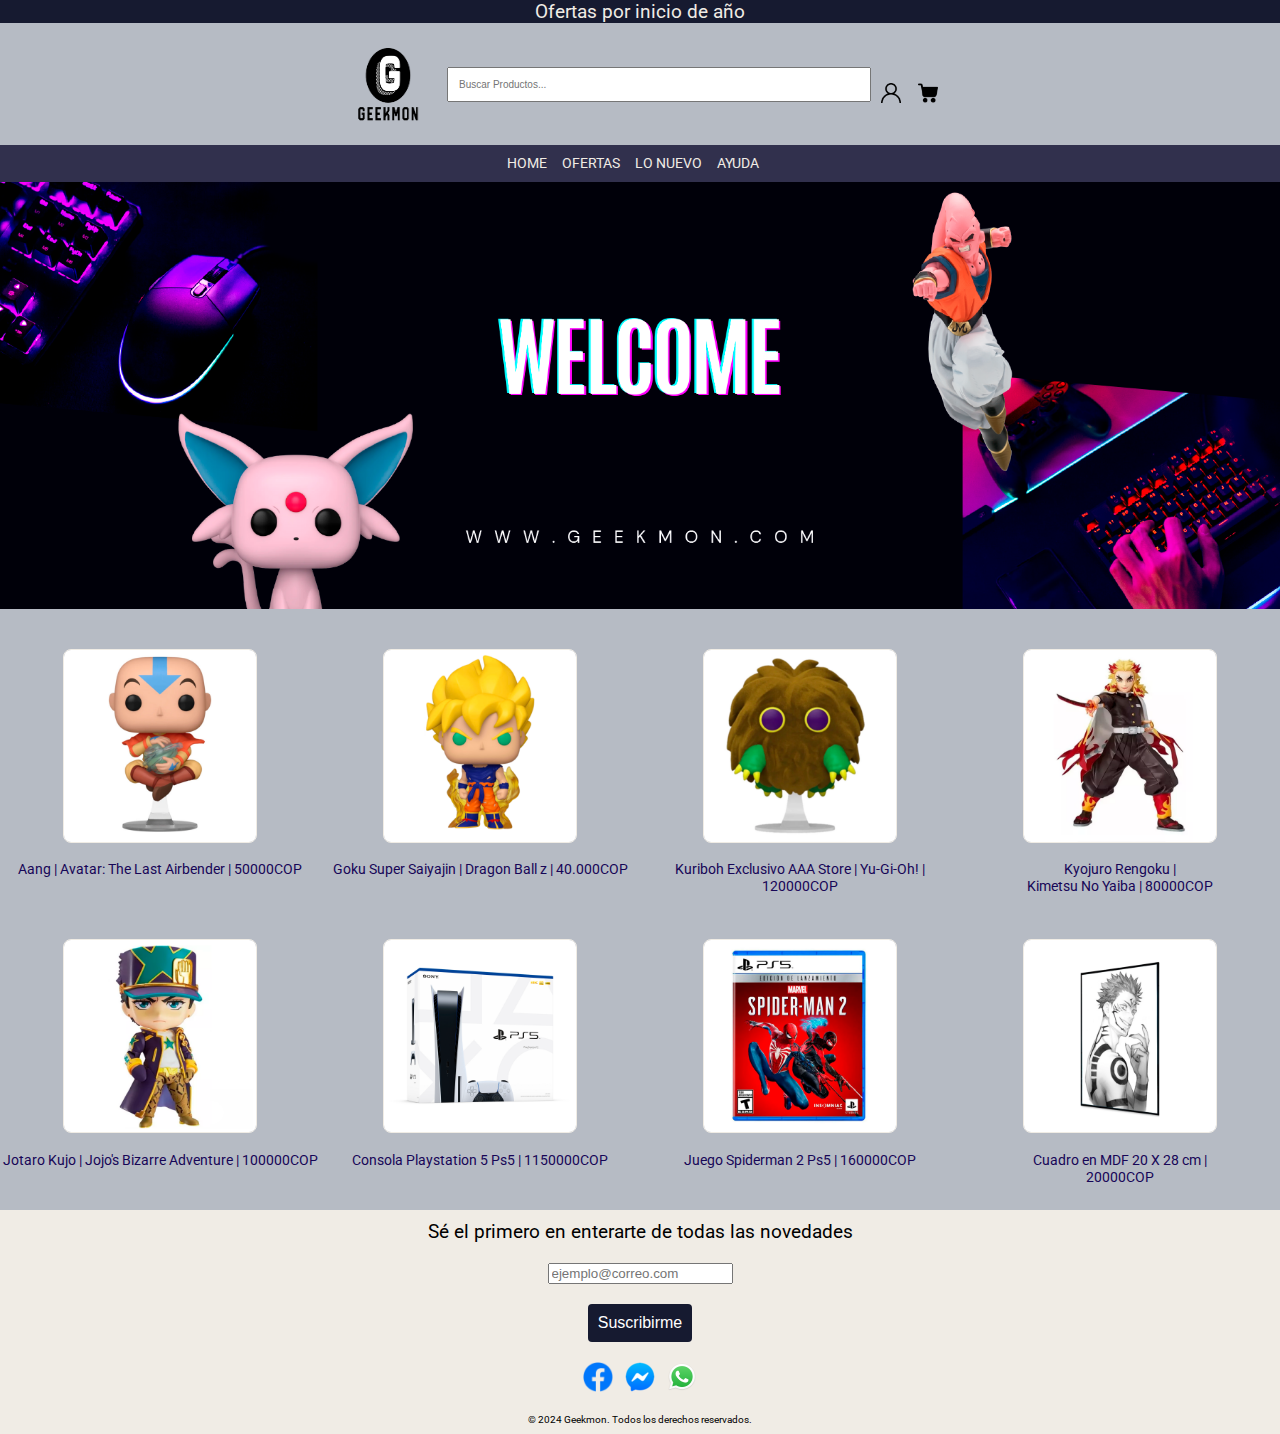
<file: index.html>
<!DOCTYPE html>
<html lang="es">

<head>
    <meta charset="UTF-8">
    <meta name="viewport" content="width=device-width, initial-scale=1.0">
    <meta name="description" content="Explora lo mejor de la cultura geek, desde tecnología y videojuegos hasta cómics y películas, en nuestro sitio web dedicado a los amantes del entretenimiento y la innovación.">
    <meta name="keywords" content="anime, funko, videojuegos, ps5, spiderman,avatar, camisas, cuadros">
    <title>GeekMon</title>
    <link rel="preconnect" href="https://fonts.googleapis.com">
    <link rel="preconnect" href="https://fonts.gstatic.com" crossorigin>
    <link href="https://fonts.googleapis.com/css2?family=Roboto&display=swap" rel="stylesheet">
    <link rel="stylesheet" href="./css/estilos.css">

</head>

<body>

    <!-- Encabezado de la página -->
    <header>

        <div class="ofertas">
            <p> Ofertas por inicio de año</p>
        </div>
        <section class="encabezado">
            <div><a href="./index.html"><img src="./imagenes/logos/geekmon.PNG" alt="Logotipo de GeekMon" class="Geekmon-logo"></a></div>
            <div>
                <form action="">
                    <label for="txtBuscar"> </label>
                    <input type="text" id="txt-buscar" name="txt-buscar" placeholder="Buscar Productos...">
                </form>
            </div>
            <div>
                <a href=" "> <img src="./imagenes/logos/user.png" alt="Inicia Sesión"
                        class="user"></a>
                <a href=" "> <img src="./imagenes/logos/car.png" alt="Ir al Carrito" class="car"></a>
            </div>
        </section>

    </header>

    <!-- Banner de la página -->
    <section id="banner">
        <nav class="menu-banner">
            <ul>
                <li> <a href="./index.html">HOME</a></li>
                <li> <a href="./pages/ofertas.html">OFERTAS</a></li>
                <li> <a href="./pages/lo-nuevo.html">LO NUEVO</a></li>
                <li> <a href="./pages/ayuda.html">AYUDA</a></li>
                
            </ul>
        </nav>
        <img src="./imagenes/logos/tienda_banner.png" alt="Banner de la página">

    </section>

    <!-- Cuerpo de la página -->

    <main id="productos">
        <a href="./pages/funko-pop-aang.html"> <img src="./imagenes/productos/funko-aang.png"
                alt="Aang, el héroe del aire de Avatar: El Último Maestro del Aire, en forma de Funko Pop. Encuéntralo aquí.">
            <p>Aang | Avatar: The Last Airbender | 50000COP </p>
        </a>
        <a href="./pages/funko-pop-goku.html" ><img src="./imagenes/productos/funko-goku.png" alt="Captura la esencia del poder supremo con la figura de Goku Super Saiyajin de Dragon Ball Z.">
            <p>Goku Super Saiyajin | Dragon Ball z | 40.000COP</p>
        </a>
        <a href="./pages/funko-pop-kuriboh.html" ><img src="./imagenes/productos/funko-kuriboh.png" alt="Hazte con este Kuriboh exclusivo de AAA Store para completar tu colección de Yu-Gi-Oh! Una joya para los verdaderos fans.">
            <p>Kuriboh Exclusivo AAA Store | Yu-Gi-Oh! | 120000COP</p>
        </a>
        <a href="./pages/anime-figure.html" ><img src="./imagenes/productos/anime-figura.png" alt="Rinde homenaje a Kyojuro Rengoku de Kimetsu No Yaiba con esta figura detallada.">
            <p>Kyojuro Rengoku |<br> Kimetsu No Yaiba | 80000COP </p>
        </a>
    
        <a href="./pages/nendoroid-figure.html" ><img src="./imagenes/productos/nendoroid.png" alt="Embárcate en aventuras extraordinarias con la figura de Jotaro Kujo de Jojo's Bizarre Adventure.">
            <p>Jotaro Kujo | Jojo's Bizarre Adventure | 100000COP </p>
        </a>
        <a href="./pages/ps5-console.html" ><img src="./imagenes/productos/consola-ps5.png" alt="Experimenta el futuro del juego con la Consola Playstation 5 Edición Estándar. ¡Sumérgete en gráficos impresionantes y juegos envolventes ahora!">
            <p>Consola Playstation 5 Ps5 | 1150000COP</p>
        </a>
        <a href="./pages/ps5-spiderman.html" ><img src="./imagenes/productos/miles_ps5.png" alt="Vive la emoción arácnida con el juego Spiderman 2 para PS5. Únete a Spiderman en nuevas y emocionantes misiones.">
            <p>
                Juego Spiderman 2 Ps5 | 160000COP </p>
        </a>
        <a href="./pages/lo-nuevo.html"><img src="./imagenes/productos/cuadros.png" alt="Dale vida a tus paredes con este cuadro en MDF de 20 x 28 cm. Arte único y vibrante para personalizar tu espacio con estilo.">
            <p>Cuadro en MDF 20 X 28 cm |<br> 20000COP</p>
        </a>   
      
      
    </main>
    

    <!-- Pie de página -->
    <footer>
        <div>
            <form action="">
                <label for="txtRegistro"> Sé el primero en enterarte de todas las novedades</label>
                <input type="text" id="txt-registro" name="txtRegistro" placeholder="ejemplo@correo.com">
                <button> Suscribirme</button>
            </form>
        </div>

        <div>
            <a href=""><img src="./imagenes/logos/share-facebook.png" alt="Escríbenos en Facebook"></a>
            <a href=""><img src="./imagenes/logos/share-messenger.png" alt="Escríbenos en Mesenger"></a>
            <a href=""><img src="./imagenes/logos/WhatsApp_icon.png.webp" alt="Escríbenos en Whatsapp"></a>
        </div>

        <p>&copy; 2024 Geekmon. Todos los derechos reservados.</p>

    </footer>

</body>

</html>
</file>
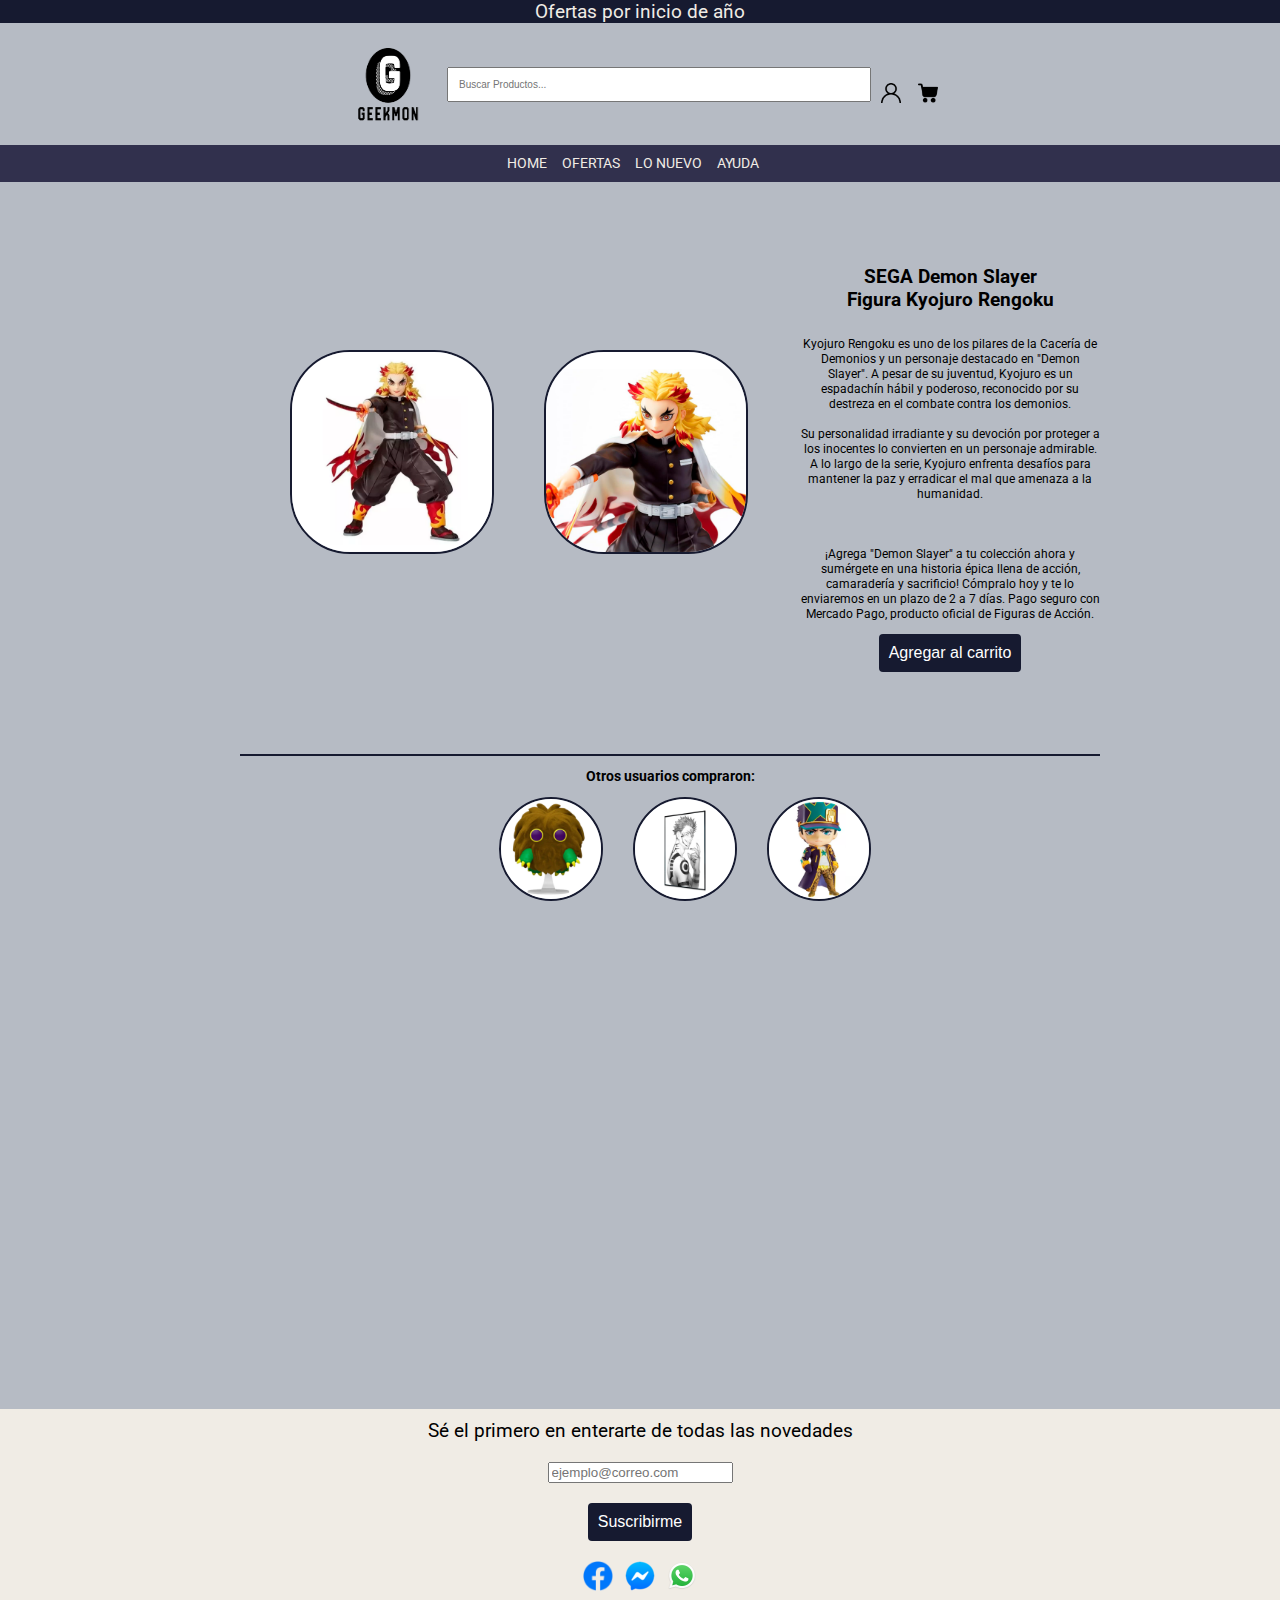
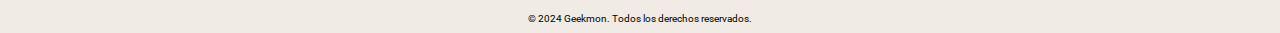
<file: pages/anime-figure.html>
<!DOCTYPE html>
<html lang="es">

<head>
    <meta charset="UTF-8">
    <meta name="viewport" content="width=device-width, initial-scale=1.0">
    <meta name="description" content="¡Conoce al intrépido Pilar de la Llama, Kyojuro Rengoku! Este carismático espadachín es una figura central en el mundo de 'Kimetsu no Yaiba'. Con su cabello rojo como el fuego y su espada ardiente, encarna la valentía y la determinación. ">
    <meta name="keywords" content="anime, Kimetsu no Yaiba,  Pilar de la Llama, espadachín , Kyojuro Rengoku">
    <title>GeekMon | Figura Kyojuro Rengoku </title>
    <link rel="preconnect" href="https://fonts.googleapis.com">
    <link rel="preconnect" href="https://fonts.gstatic.com" crossorigin>
    <link href="https://fonts.googleapis.com/css2?family=Roboto&display=swap" rel="stylesheet">
    <link rel="stylesheet" href="../css/estilos.css">
</head>

<body>

    <!-- Encabezado de la página -->
    <header>

        <div class="ofertas">
            <P> Ofertas por inicio de año</P>
        </div>
        <section class="encabezado">
            <div><a href="../index.html"><img src="../imagenes/logos/geekmon.PNG" alt="Logotipo de GeekMon" class="Geekmon-logo"></div></a>
            <div>
                <form action="">
                    <label for="txtBuscar"> </label>
                    <input type="text" id="txt-buscar" name="txtBuscar" placeholder="Buscar Productos...">
                </form>
            </div>
            <div>
                <a href=""> <img src="../imagenes/logos/user.png" alt="Inicia Sesión"
                        class="user"></a>
                <a href=""> <img src="../imagenes/logos/car.png" alt="Ir al Carrito"
                        class="car"></a>
            </div>
        </section>

    </header>

    <!-- Banner de la página -->
    <section id="banner">
        <nav class="menu-banner">
            <ul>
                <li> <a href="../index.html">HOME</a></li>
                <li> <a href="../pages/ofertas.html">OFERTAS</a></li>
                <li> <a href="../pages/lo-nuevo.html">LO NUEVO</a></li>
                <li> <a href="../pages/ayuda.html">AYUDA</a></li>
            </ul>
        </nav>

    </section>


    <main class="container-prod-center">
        <div class="container-prod">
            <div class="imgppal"> <img src="../imagenes/productos/anime-figura.png">
                <img class="imgsecod" src="../imagenes/productos/anime-figura2.png">
            </div>

            <div class="tittle-desc">
                <h1> SEGA Demon Slayer <br> Figura Kyojuro Rengoku</h1>
                <p>Kyojuro Rengoku es uno de los pilares de la Cacería de Demonios y un personaje destacado en "Demon
                    Slayer". A pesar de su juventud, Kyojuro es un espadachín hábil y poderoso, reconocido por su
                    destreza en el combate contra los demonios. <br><br> Su personalidad irradiante y su devoción por
                    proteger a los inocentes lo convierten en un personaje admirable. A lo largo de la serie, Kyojuro
                    enfrenta desafíos para mantener la paz y erradicar el mal que amenaza a la humanidad.<br><br>

                    <br><br>¡Agrega "Demon Slayer" a tu colección ahora y sumérgete en una historia épica llena de acción,
                    camaradería y sacrificio! Cómpralo hoy y te lo enviaremos en un plazo de 2 a 7 días. Pago seguro con
                    Mercado Pago, producto oficial de Figuras de Acción.</p>

                <button> Agregar al carrito</button>
            </div>
            <div class="others">
                <h2>Otros usuarios compraron:</h2>
                <div class="other-items">
                    <a href="./funko-pop-kuriboh.html">
                        <img src="../imagenes/productos/funko-kuriboh.png"
                            alt="Hazte con este Kuriboh exclusivo de AAA Store para completar tu colección de Yu-Gi-Oh! Una joya para los verdaderos fans.">
                    </a>
                    <a href="./lo-nuevo.html">
                        <img src="../imagenes/productos/cuadros.png"
                            alt="Decora tu hogar con nuestros cuadros personalizados">
                    </a>
                    <a href="./nendoroid-figure.html">
                        <img src="../imagenes/productos/nendoroid.png"
                            alt="Embárcate en aventuras extraordinarias con la figura de Jotaro Kujo de Jojo's Bizarre Adventure.">
                    </a>
                </div>
            </div>
        </div>
    </main>

    <!-- Pie de página -->
    <footer>
        <div>
            <form action="">
                <label for="txtRegistro"> Sé el primero en enterarte de todas las novedades</label>
                <input type="text" id="txt-registro" name="txtRegistro" placeholder="ejemplo@correo.com">
                <button> Suscribirme</button>
            </form>
        </div>

        <div>
            <a href=""><img src="../imagenes/logos/share-facebook.png" alt="Escríbenos en Facebook"></a>
            <a href=""><img src="../imagenes/logos/share-messenger.png" alt="Escríbenos en Mesenger"></a>
            <a href=""><img src="../imagenes/logos/WhatsApp_icon.png.webp" alt="Escríbenos en Whatsapp"></a>
        </div>

        <p>&copy; 2024 Geekmon. Todos los derechos reservados.</p>

    </footer>

</body>

</html>
</file>
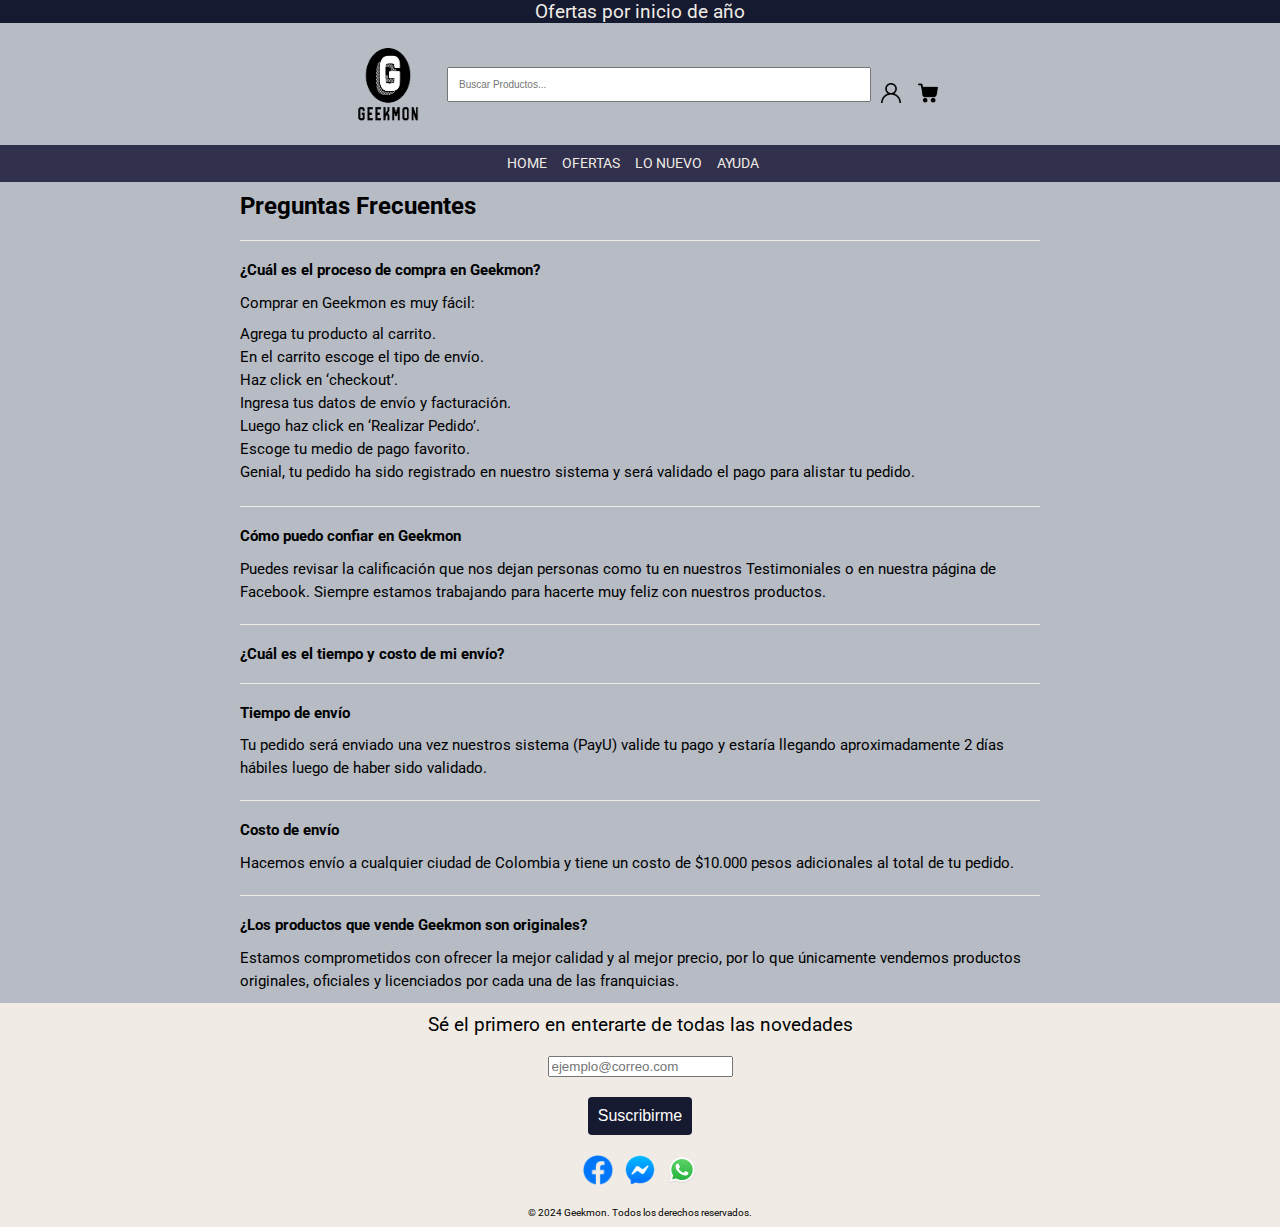
<file: pages/ayuda.html>
<!DOCTYPE html>
<html lang="es">

<head>
    <meta charset="UTF-8">
    <meta name="viewport" content="width=device-width, initial-scale=1.0">
    <meta name="description" content="Estamos aquí para ayudarte en todo lo que necesites. Ya sea que estés buscando figuras de tus personajes favoritos de anime, merchandising exclusivo o simplemente quieras conocer más sobre el mundo del anime y manga, ¡has llegado al lugar indicado!">
    <meta name="keywords" content="anime, funko, videojuegos, ps5, spiderman,avatar, camisas, cuadros">
    <title>GeekMon | Ayuda</title>
    <link rel="preconnect" href="https://fonts.googleapis.com">
    <link rel="preconnect" href="https://fonts.gstatic.com" crossorigin>
    <link href="https://fonts.googleapis.com/css2?family=Roboto&display=swap" rel="stylesheet">
    <link rel="stylesheet" href="../css/estilos.css">
</head>

<body>

    <!-- Encabezado de la página -->
    <header>

        <div class="ofertas">
            <p> Ofertas por inicio de año</p>
        </div>
        <section class="encabezado">
            <div><a href="../index.html"><img src="../imagenes/logos/geekmon.PNG" alt="Logotipo de GeekMon" class="Geekmon-logo"></div></a>
            <div>
                <form action="">
                    <label for="txtBuscar"> </label>
                    <input type="text" id="txt-buscar" name="txtBuscar" placeholder="Buscar Productos...">
                </form>
            </div>
            <div>
                <a href=""> <img src="../imagenes/logos/user.png" alt="Inicia Sesión"
                        class="user"></a>
                <a href=""> <img src="../imagenes/logos/car.png" alt="Ir al Carrito"
                        class="car"></a>
            </div>
        </section>

    </header>

    <!-- Banner de la página -->
    <section id="banner">
        <nav class="menu-banner">
            <ul>
                <li> <a href="../index.html">HOME</a></li>
                <li> <a href="../pages/ofertas.html">OFERTAS</a></li>
                <li> <a href="../pages/lo-nuevo.html">LO NUEVO</a></li>
                <li> <a href="../pages/ayuda.html">AYUDA</a></li>
            </ul>
        </nav>
    </section>

    <!-- Cuerpo de la página -->
    <main id="ayuda">
        <h1>Preguntas Frecuentes</h1>
        <h2>¿Cuál es el proceso de compra en Geekmon?</h2>
        <p>Comprar en Geekmon es muy fácil:</p>
        <ul>
            <li>Agrega tu producto al carrito.
            </li>
            <li>En el carrito escoge el tipo de envío.
            </li>
            <li>Haz click en ‘checkout’.
            </li>
            <li>Ingresa tus datos de envío y facturación.
            </li>
            <li>Luego haz click en ‘Realizar Pedido’.
            </li>
            <li>Escoge tu medio de pago favorito.
            </li>
            <li>Genial, tu pedido ha sido registrado en nuestro sistema y será validado el pago para alistar tu pedido.
            </li>
        </ul>

        <h2>Cómo puedo confiar en Geekmon</h2>
        <p>Puedes revisar la calificación que nos dejan personas como tu en nuestros Testimoniales o en nuestra página
            de Facebook.
            Siempre estamos trabajando para hacerte muy feliz con nuestros productos.</p>

        <h2>¿Cuál es el tiempo y costo de mi envío?</h2>
        <h2>Tiempo de envío</h2>
        <p>Tu pedido será enviado una vez nuestros sistema (PayU) valide tu pago y estaría llegando aproximadamente 2
            días hábiles luego de haber sido validado.</p>
        <h2>Costo de envío</h2>
        <p>Hacemos envío a cualquier ciudad de Colombia y tiene un costo de $10.000 pesos adicionales al total de tu
            pedido.</p>

        <h2>¿Los productos que vende Geekmon son originales?</h2>
        <p>Estamos comprometidos con ofrecer la mejor calidad y al mejor precio, por lo que únicamente vendemos
            productos originales, oficiales y licenciados por cada una de las franquicias.</p>
    </main>





    <!-- Pie de página -->
    <footer>
        <div>
            <form action="">
                <label for="txtregistro"> Sé el primero en enterarte de todas las novedades</label>
                <input type="text" id="txt-registro" name="txtregistro" placeholder="ejemplo@correo.com">
                <button> Suscribirme</button>
            </form>
        </div>

        <div>
            <a href=""><img src="../imagenes/logos/share-facebook.png" alt="Escríbenos en Facebook"></a>
            <a href=""><img src="../imagenes/logos/share-messenger.png" alt="Escríbenos en Mesenger"></a>
            <a href=""><img src="../imagenes/logos/WhatsApp_icon.png.webp" alt="Escríbenos en Whatsapp"></a>
        </div>

        <p>&copy; 2024 Geekmon. Todos los derechos reservados.</p>

    </footer>

</body>

</html>
</file>
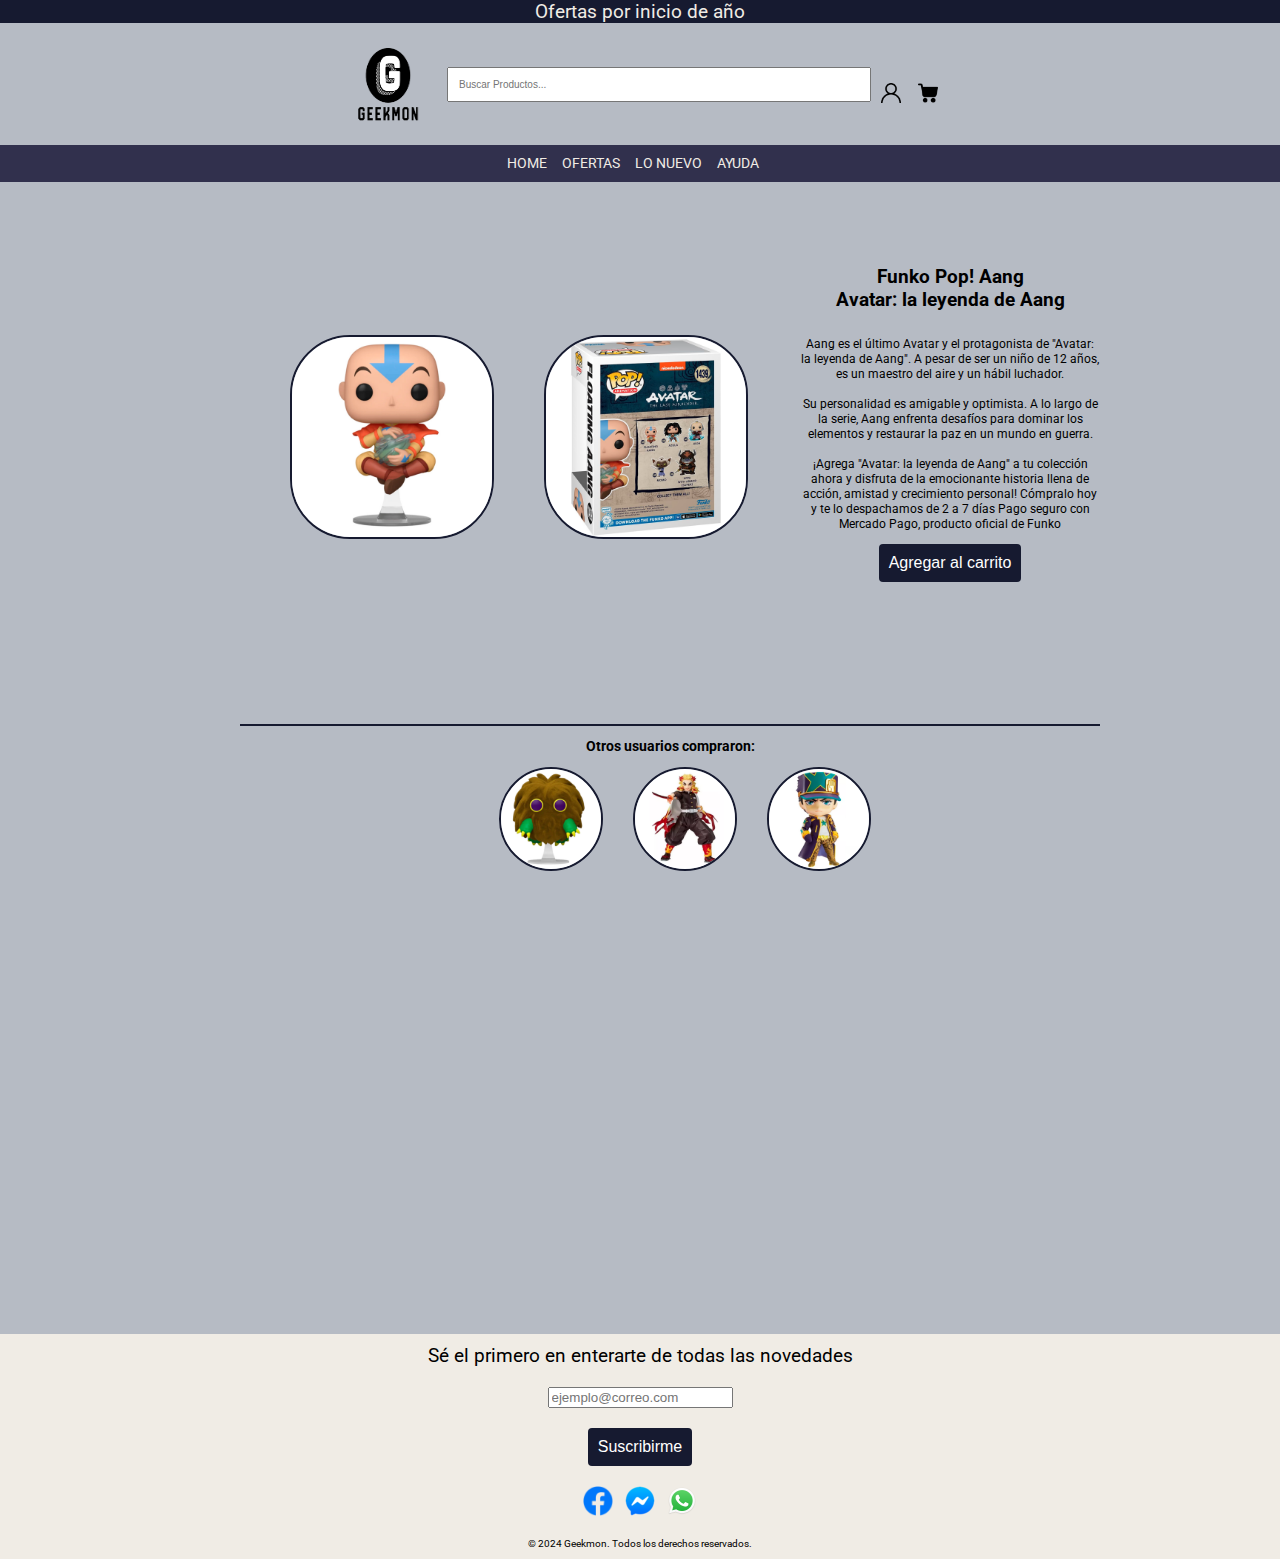
<file: pages/funko-pop-aang.html>
<!DOCTYPE html>
<html lang="es">

<head>
    <meta charset="UTF-8">
    <meta name="viewport" content="width=device-width, initial-scale=1.0">
    <meta name="description" content="¡Conoce al legendario Avatar Aang, el último maestro del aire y protagonista de la serie 'Avatar: la Leyenda de Aang'! Aang es un niño alegre y compasivo que lleva consigo la responsabilidad de restaurar el equilibrio en el mundo.">
    <meta name="keywords" content="anime, funko, Avatar, Aang, avatar, maestro del aire, la Leyenda de Aang">
    <title>GeekMon | Funko Pop! Aang</title>
    <link rel="preconnect" href="https://fonts.googleapis.com">
    <link rel="preconnect" href="https://fonts.gstatic.com" crossorigin>
    <link href="https://fonts.googleapis.com/css2?family=Roboto&display=swap" rel="stylesheet">
    <link rel="stylesheet" href="../css/estilos.css">
</head>

<body>

    <!-- Encabezado de la página -->
    <header>

        <div class="ofertas">
            <p> Ofertas por inicio de año</p>
        </div>
        <section class="encabezado">
            <div><a href="../index.html"><img src="../imagenes/logos/geekmon.PNG" alt="Logotipo de GeekMon" class="Geekmon-logo"></div></a>
            <div>
                <form action="">
                    <label for="txtBuscar"> </label>
                    <input type="text" id="txt-buscar" name="txtBuscar" placeholder="Buscar Productos...">
                </form>
            </div>
            <div>
                <a href=""> <img src="../imagenes/logos/user.png" alt="Inicia Sesión"
                        class="user"></a>
                <a href=""> <img src="../imagenes/logos/car.png" alt="Ir al Carrito"
                        class="car"></a>
            </div>
        </section>

    </header>

    <!-- Banner de la página -->
    <section id="banner">
        <nav class="menu-banner">
            <ul>
                <li> <a href="../index.html">HOME</a></li>
                <li> <a href="../pages/ofertas.html">OFERTAS</a></li>
                <li> <a href="../pages/lo-nuevo.html">LO NUEVO</a></li>
                <li> <a href="../pages/ayuda.html">AYUDA</a></li>
            </ul>
        </nav>

    </section>


    <main class="container-prod-center">
        <div class="container-prod">
            <div class="imgppal"> <img src="../imagenes/productos/funko-aang.png">
                <img class="imgsecod" src="../imagenes/productos/funko-aang2.png">
            </div>

            <div class="tittle-desc">
                <h1> Funko Pop! Aang <br> Avatar: la leyenda de Aang</h1>
                <p>Aang es el último Avatar y el protagonista de "Avatar: la leyenda de Aang". A pesar de ser un niño de
                    12 años, es un maestro del aire y un hábil luchador. <br><br> Su personalidad es amigable y optimista. A lo
                    largo de la serie, Aang enfrenta desafíos para dominar los elementos y restaurar la paz en un mundo
                    en guerra.

                    <br><br>¡Agrega "Avatar: la leyenda de Aang" a tu colección ahora y disfruta de la emocionante historia
                    llena de acción, amistad y crecimiento personal! Cómpralo hoy y te lo despachamos de 2 a 7 días</h2>
                    Pago seguro con Mercado Pago, producto oficial de Funko</p>

                <button> Agregar al carrito</button>
            </div>
            <div class="others">
                <h2>Otros usuarios compraron:</h2>
                <div class="other-items">
                    <a href="./funko-pop-kuriboh.html">
                        <img src="../imagenes/productos/funko-kuriboh.png"
                            alt="Hazte con este Kuriboh exclusivo de AAA Store para completar tu colección de Yu-Gi-Oh! Una joya para los verdaderos fans.">
                    </a>
                    <a href="./anime-figure.html">
                        <img src="../imagenes/productos/anime-figura.png"
                            alt="Rinde homenaje a Kyojuro Rengoku de Kimetsu No Yaiba con esta figura detallada.">
                    </a>
                    <a href="./nendoroid-figure.html">
                        <img src="../imagenes/productos/nendoroid.png"
                            alt="Embárcate en aventuras extraordinarias con la figura de Jotaro Kujo de Jojo's Bizarre Adventure.">
                    </a>
                </div>
            </div>
        </div>
    </main>

    <!-- Pie de página -->
    <footer>
        <div>
            <form action="">
                <label for="txtRegistro"> Sé el primero en enterarte de todas las novedades</label>
                <input type="text" id="txt-registro" name="txtRegistro" placeholder="ejemplo@correo.com">
                <button> Suscribirme</button>
            </form>
        </div>

        <div>
            <a href=""><img src="../imagenes/logos/share-facebook.png" alt="Escríbenos en Facebook"></a>
            <a href=""><img src="../imagenes/logos/share-messenger.png" alt="Escríbenos en Mesenger"></a>
            <a href=""><img src="../imagenes/logos/WhatsApp_icon.png.webp" alt="Escríbenos en Whatsapp"></a>
        </div>

        <p>&copy; 2024 Geekmon. Todos los derechos reservados.</p>

    </footer>

</body>

</html>
</file>
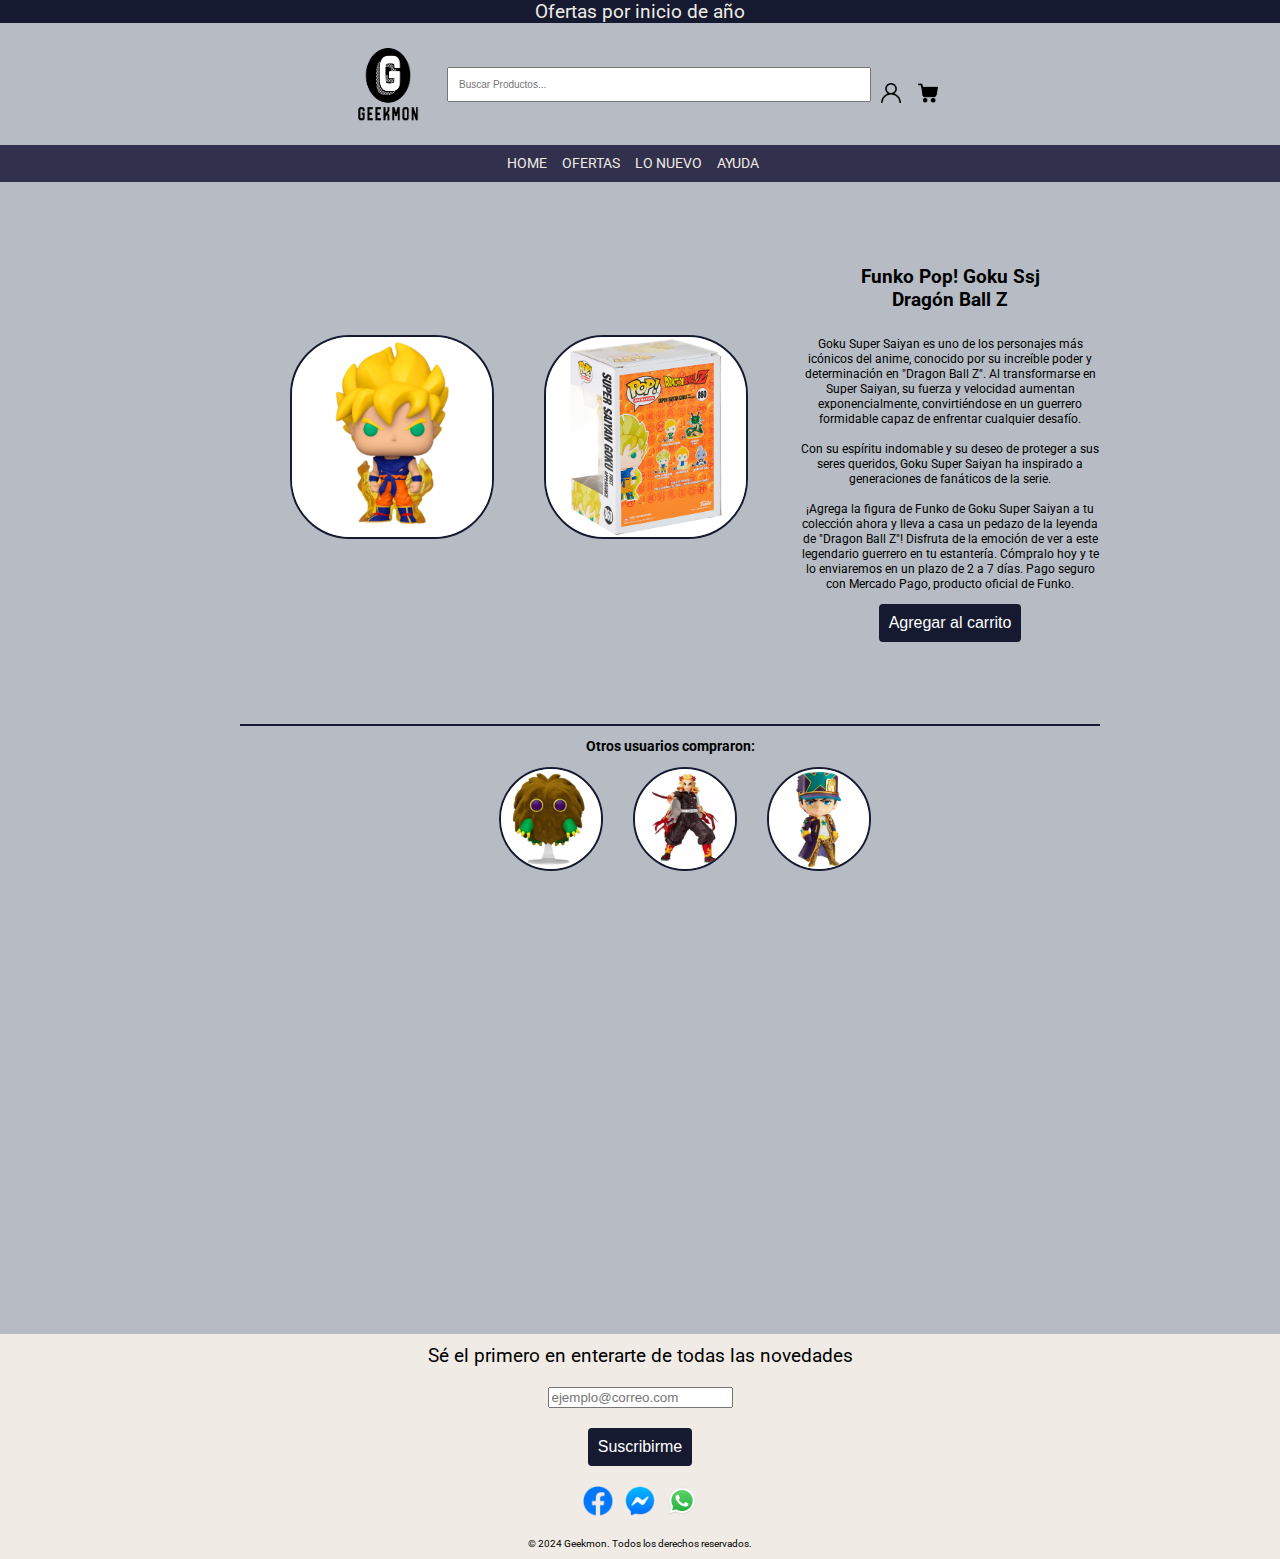
<file: pages/funko-pop-goku.html>
<!DOCTYPE html>
<html lang="es">

<head>
    <meta charset="UTF-8">
    <meta name="viewport" content="width=device-width, initial-scale=1.0">
    <meta name="description" content="¡Prepárate para conocer al legendario guerrero Saiyan, Goku en su forma Super Saiyan! Conocido por su valentía y determinación inquebrantables.">
    <meta name="keywords" content="anime, funko, Goku, Saiyan, legendario guerrero, Dragón ball Z">
    <title>GeekMon | Funko Pop! Goku Ssj</title>
    <link rel="preconnect" href="https://fonts.googleapis.com">
    <link rel="preconnect" href="https://fonts.gstatic.com" crossorigin>
    <link href="https://fonts.googleapis.com/css2?family=Roboto&display=swap" rel="stylesheet">
    <link rel="stylesheet" href="../css/estilos.css">
</head>

<body>

    <!-- Encabezado de la página -->
    <header>

        <div class="ofertas">
            <p> Ofertas por inicio de año</p>
        </div>
        <section class="encabezado">
            <div><a href="../index.html"><img src="../imagenes/logos/geekmon.PNG" alt="Logotipo de GeekMon" class="Geekmon-logo"></div></a>
            <div>
                <form action="">
                    <label for="txtBuscar"> </label>
                    <input type="text" id="txt-buscar" name="txtBuscar" placeholder="Buscar Productos...">
                </form>
            </div>
            <div>
                <a href=""> <img src="../imagenes/logos/user.png" alt="Inicia Sesión"
                        class="user"></a>
                <a href=""> <img src="../imagenes/logos/car.png" alt="Ir al Carrito"
                        class="car"></a>
            </div>
        </section>

    </header>

    <!-- Banner de la página -->
    <section id="banner">
        <nav class="menu-banner">
            <ul>
                <li> <a href="../index.html">HOME</a></li>
                <li> <a href="../pages/ofertas.html">OFERTAS</a></li>
                <li> <a href="../pages/lo-nuevo.html">LO NUEVO</a></li>
                <li> <a href="../pages/ayuda.html">AYUDA</a></li>
            </ul>
        </nav>

    </section>


    <main class="container-prod-center">
        <div class="container-prod">
            <div class="imgppal"> <img src="../imagenes/productos/funko-goku.png">
                <img class="imgsecod" src="../imagenes/productos/funko-goku2.png">
            </div>

            <div class="tittle-desc">
                <h1> Funko Pop! Goku Ssj <br> Dragón Ball Z</h1>
                <p>Goku Super Saiyan es uno de los personajes más icónicos del anime, conocido por su increíble poder y
                    determinación en "Dragon Ball Z". Al transformarse en Super Saiyan, su fuerza y velocidad aumentan
                    exponencialmente, convirtiéndose en un guerrero formidable capaz de enfrentar cualquier desafío.
                    <br><br> Con su espíritu indomable y su deseo de proteger a sus seres queridos, Goku Super Saiyan ha
                    inspirado a generaciones de fanáticos de la serie.

                    <br><br>¡Agrega la figura de Funko de Goku Super Saiyan a tu colección ahora y lleva a casa un pedazo de la
                    leyenda de "Dragon Ball Z"! Disfruta de la emoción de ver a este legendario guerrero en tu
                    estantería. Cómpralo hoy y te lo enviaremos en un plazo de 2 a 7 días. Pago seguro con Mercado Pago,
                    producto oficial de Funko.</p>

                <button> Agregar al carrito</button>
            </div>
            <div class="others">
                <h2>Otros usuarios compraron:</h2>
                <div class="other-items">
                    <a href="./funko-pop-kuriboh.html">
                        <img src="../imagenes/productos/funko-kuriboh.png"
                            alt="Hazte con este Kuriboh exclusivo de AAA Store para completar tu colección de Yu-Gi-Oh! Una joya para los verdaderos fans.">
                    </a>
                    <a href="./anime-figure.html">
                        <img src="../imagenes/productos/anime-figura.png"
                            alt="Rinde homenaje a Kyojuro Rengoku de Kimetsu No Yaiba con esta figura detallada.">
                    </a>
                    <a href="./nendoroid-figure.html">
                        <img src="../imagenes/productos/nendoroid.png"
                            alt="Embárcate en aventuras extraordinarias con la figura de Jotaro Kujo de Jojo's Bizarre Adventure.">
                    </a>
                </div>
            </div>
        </div>
    </main>

    <!-- Pie de página -->
    <footer>
        <div>
            <form action="">
                <label for="txtRegistro"> Sé el primero en enterarte de todas las novedades</label>
                <input type="text" id="txt-registro" name="txtRegistro" placeholder="ejemplo@correo.com">
                <button> Suscribirme</button>
            </form>
        </div>

        <div>
            <a href=""><img src="../imagenes/logos/share-facebook.png" alt="Escríbenos en Facebook"></a>
            <a href=""><img src="../imagenes/logos/share-messenger.png" alt="Escríbenos en Mesenger"></a>
            <a href=""><img src="../imagenes/logos/WhatsApp_icon.png.webp" alt="Escríbenos en Whatsapp"></a>
        </div>

        <p>&copy; 2024 Geekmon. Todos los derechos reservados.</p>

    </footer>

</body>

</html>
</file>
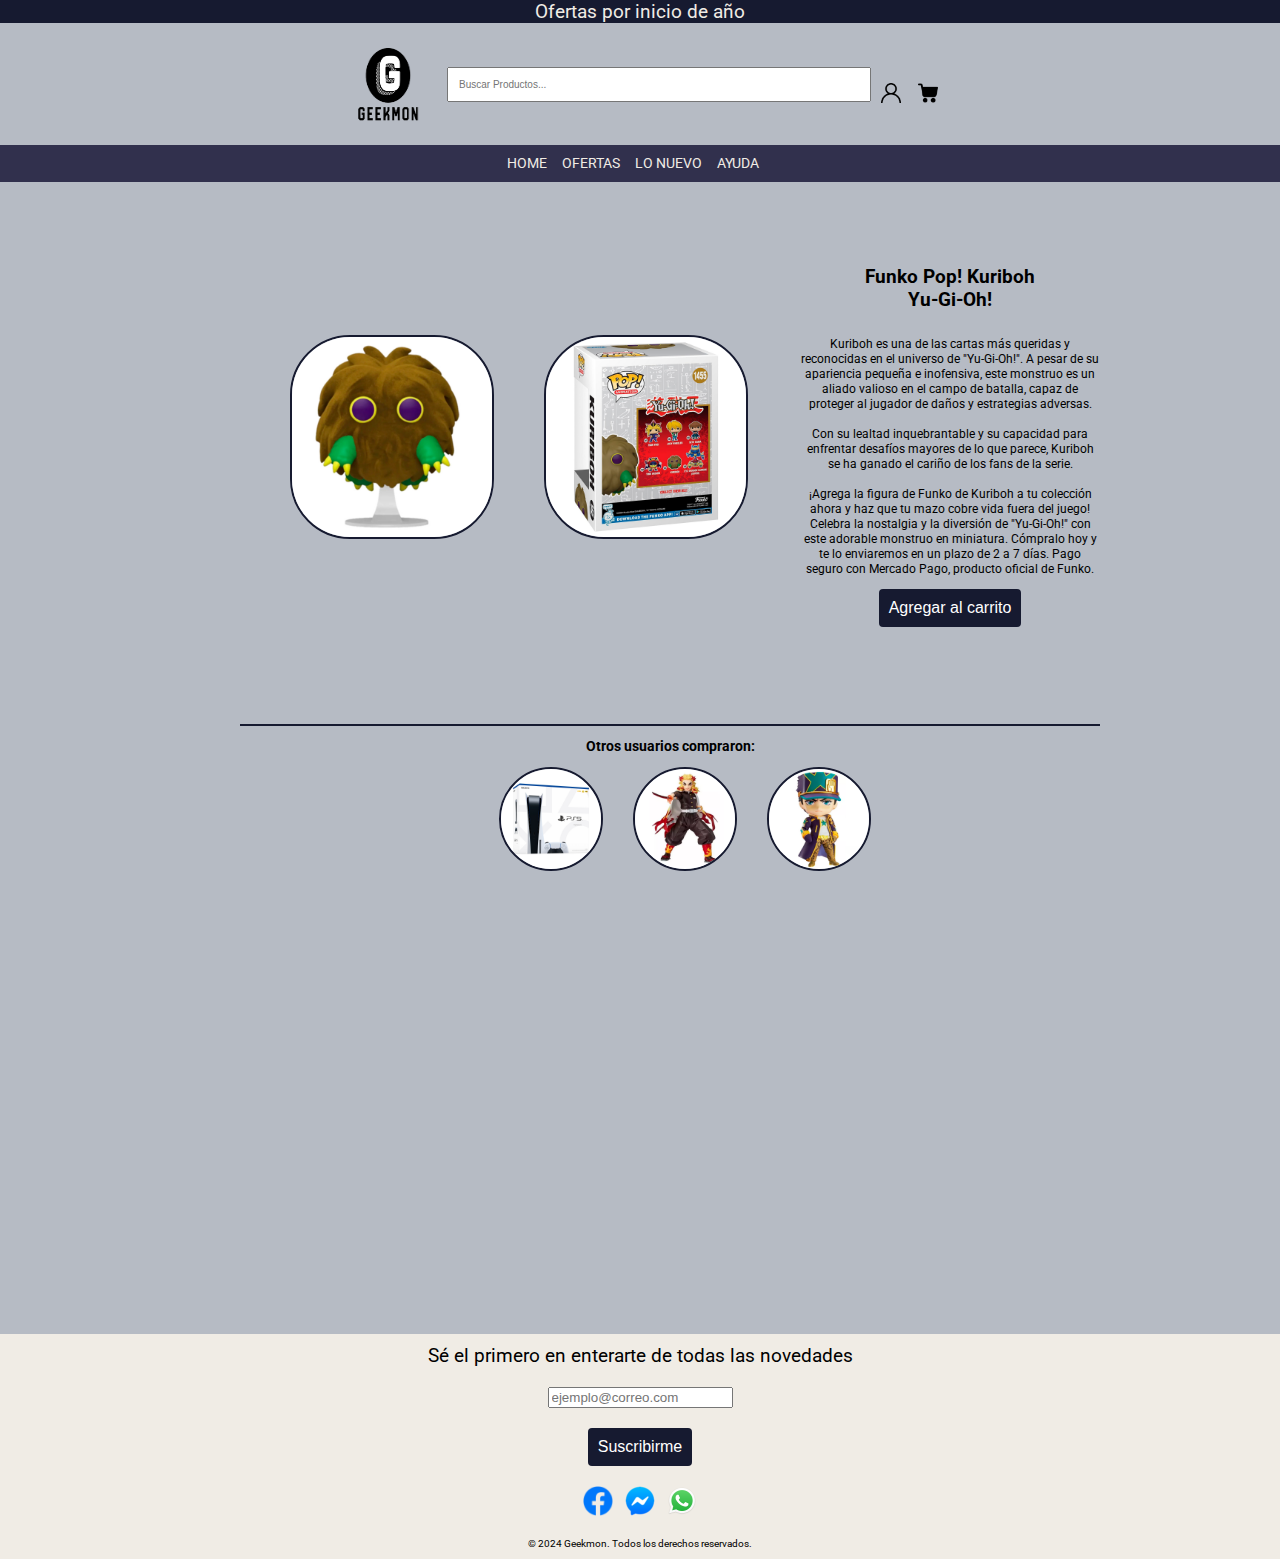
<file: pages/funko-pop-kuriboh.html>
<!DOCTYPE html>
<html lang="es">

<head>
    <meta charset="UTF-8">
    <meta name="viewport" content="width=device-width, initial-scale=1.0">
    <meta name="description" content="¡Descubre a la adorable y protectora criatura de Yu-Gi-Oh!, Kuriboh! Este diminuto y peludo monstruo es conocido por su apariencia tierna pero su capacidad para proteger a su dueño en momentos críticos.">
    <meta name="keywords" content="anime, funko, Yu-Gi-Oh!, Kuriboh">
    <title>GeekMon | Funko Pop! Kuriboh</title>
    <link rel="preconnect" href="https://fonts.googleapis.com">
    <link rel="preconnect" href="https://fonts.gstatic.com" crossorigin>
    <link href="https://fonts.googleapis.com/css2?family=Roboto&display=swap" rel="stylesheet">
    <link rel="stylesheet" href="../css/estilos.css">
</head>

<body>

    <!-- Encabezado de la página -->
    <header>

        <div class="ofertas">
            <p> Ofertas por inicio de año</p>
        </div>
        <section class="encabezado">
            <div><a href="../index.html"><img src="../imagenes/logos/geekmon.PNG" alt="Logotipo de GeekMon" class="Geekmon-logo"></div></a>
            <div>
                <form action="">
                    <label for="txtBuscar"> </label>
                    <input type="text" id="txt-buscar" name="txtBuscar" placeholder="Buscar Productos...">
                </form>
            </div>
            <div>
                <a href=""> <img src="../imagenes/logos/user.png" alt="Inicia Sesión"
                        class="user"></a>
                <a href=""> <img src="../imagenes/logos/car.png" alt="Ir al Carrito"
                        class="car"></a>
            </div>
        </section>

    </header>

    <!-- Banner de la página -->
    <section id="banner">
        <nav class="menu-banner">
            <ul>
                <li> <a href="../index.html">HOME</a></li>
                <li> <a href="../pages/ofertas.html">OFERTAS</a></li>
                <li> <a href="../pages/lo-nuevo.html">LO NUEVO</a></li>
                <li> <a href="../pages/ayuda.html">AYUDA</a></li>
            </ul>
        </nav>

    </section>


    <main class="container-prod-center">
        <div class="container-prod">
            <div class="imgppal"> <img src="../imagenes/productos/funko-kuriboh.png">
                <img class="imgsecod" src="../imagenes/productos/funko-kuriboh2.png">
            </div>

            <div class="tittle-desc">
                <h1> Funko Pop! Kuriboh <br> Yu-Gi-Oh!</h1>
                <p>Kuriboh es una de las cartas más queridas y reconocidas en el universo de "Yu-Gi-Oh!". A pesar de su
                    apariencia pequeña e inofensiva, este monstruo es un aliado valioso en el campo de batalla, capaz de
                    proteger al jugador de daños y estrategias adversas. <br><br> Con su lealtad inquebrantable y su
                    capacidad para enfrentar desafíos mayores de lo que parece, Kuriboh se ha ganado el cariño de los
                    fans de la serie.

                    <br><br>¡Agrega la figura de Funko de Kuriboh a tu colección ahora y haz que tu mazo cobre vida fuera del
                    juego! Celebra la nostalgia y la diversión de "Yu-Gi-Oh!" con este adorable monstruo en miniatura.
                    Cómpralo hoy y te lo enviaremos en un plazo de 2 a 7 días. Pago seguro con Mercado Pago, producto
                    oficial de Funko.</p>

                <button> Agregar al carrito</button>
            </div>
            <div class="others">
                <h2>Otros usuarios compraron:</h2>
                <div class="other-items">
                    <a href="./ps5-console.html">
                        <img src="../imagenes/productos/consola-ps5.png"
                            alt="Prueba la potencia de la última consola de Sony.">
                    </a>
                    <a href="./anime-figure.html">
                        <img src="../imagenes/productos/anime-figura.png"
                            alt="Rinde homenaje a Kyojuro Rengoku de Kimetsu No Yaiba con esta figura detallada.">
                    </a>
                    <a href="./nendoroid-figure.html">
                        <img src="../imagenes/productos/nendoroid.png"
                            alt="Embárcate en aventuras extraordinarias con la figura de Jotaro Kujo de Jojo's Bizarre Adventure.">
                    </a>
                </div>
            </div>
        </div>
    </main>

    <!-- Pie de página -->
    <footer>
        <div>
            <form action="">
                <label for="txtRegistro"> Sé el primero en enterarte de todas las novedades</label>
                <input type="text" id="txt-registro" name="txtRegistro" placeholder="ejemplo@correo.com">
                <button> Suscribirme</button>
            </form>
        </div>

        <div>
            <a href=""><img src="../imagenes/logos/share-facebook.png" alt="Escríbenos en Facebook"></a>
            <a href=""><img src="../imagenes/logos/share-messenger.png" alt="Escríbenos en Mesenger"></a>
            <a href=""><img src="../imagenes/logos/WhatsApp_icon.png.webp" alt="Escríbenos en Whatsapp"></a>
        </div>

        <p>&copy; 2024 Geekmon. Todos los derechos reservados.</p>

    </footer>

</body>

</html>
</file>
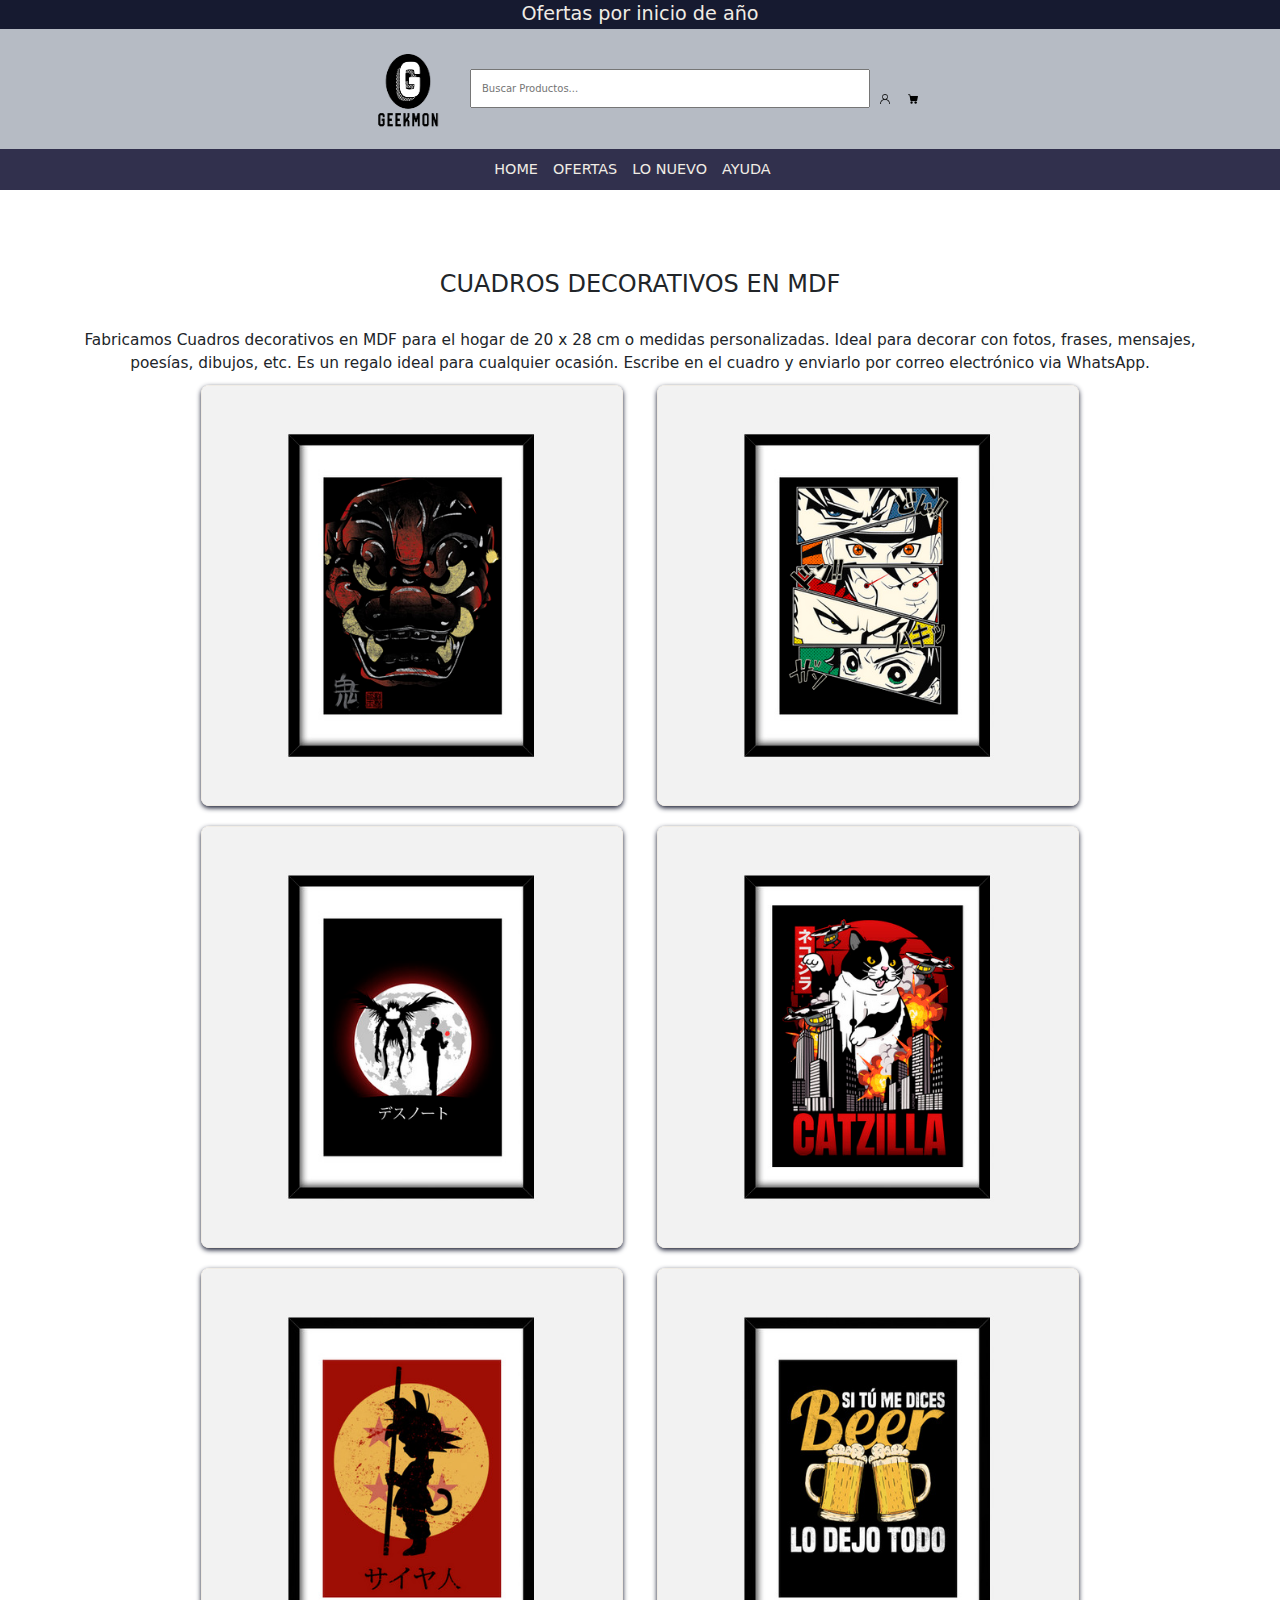
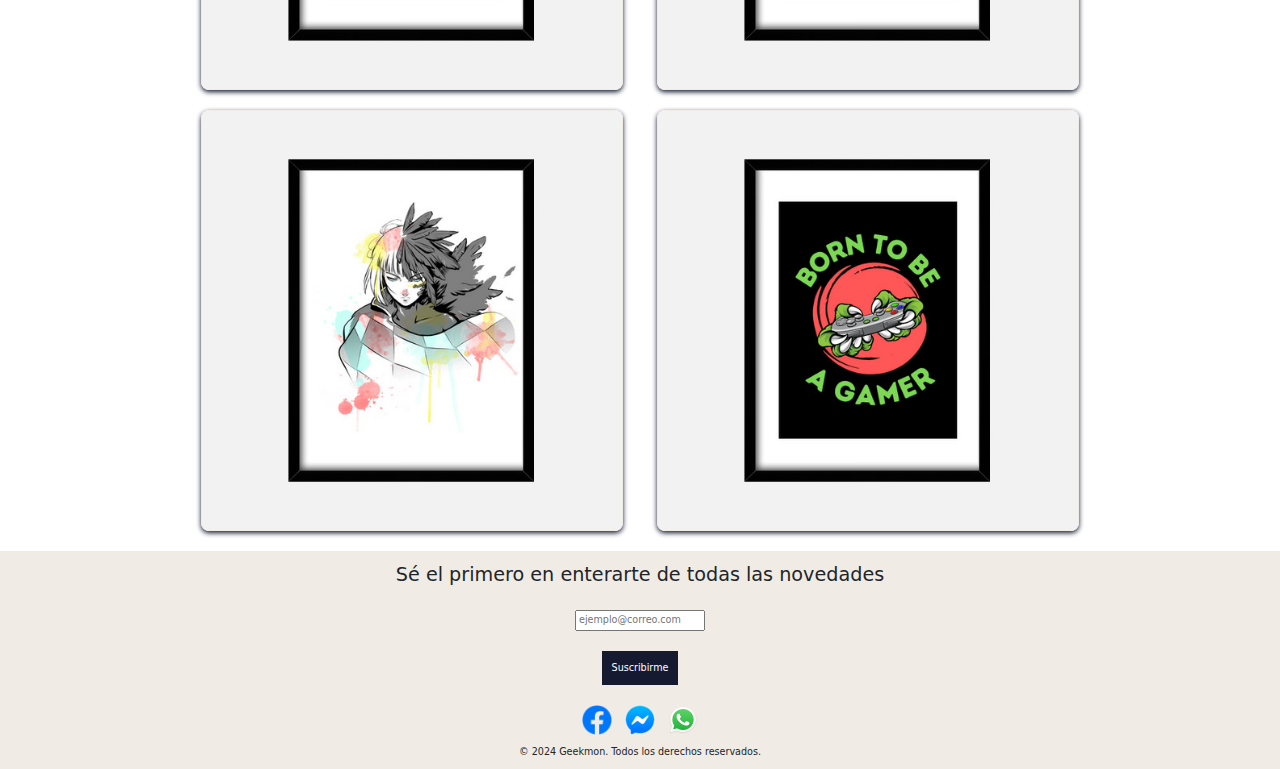
<file: pages/lo-nuevo.html>
<!DOCTYPE html>
<html lang="es">

<head>
    <meta charset="UTF-8">
    <meta name="viewport" content="width=device-width, initial-scale=1.0">
    <meta name="description" content="¡No te pierdas nuestros nuevos artículos en la tienda! Hemos añadido emocionantes productos que seguramente te encantarán. Desde las últimas figuras de tus personajes favoritos de anime hasta el merchandising más exclusivo.">
    <meta name="keywords" content="anime, funko, videojuegos, ps5, spiderman,avatar, camisas, cuadros">
    <title>GeekMon | Lo Nuevo</title>
    <link rel="preconnect" href="https://fonts.googleapis.com">
    <link rel="preconnect" href="https://fonts.gstatic.com" crossorigin>
    <link href="https://fonts.googleapis.com/css2?family=Roboto&display=swap" rel="stylesheet">
    <link rel="stylesheet" href="../css/estilos.css">
    <link href="https://cdn.jsdelivr.net/npm/bootstrap@5.3.3/dist/css/bootstrap.min.css" rel="stylesheet" integrity="sha384-QWTKZyjpPEjISv5WaRU9OFeRpok6YctnYmDr5pNlyT2bRjXh0JMhjY6hW+ALEwIH" crossorigin="anonymous">
  </head>

</head>

<body>

    <!-- Encabezado de la página -->
    <header>

        <div class="ofertas">
            <p> Ofertas por inicio de año</p>
        </div>
        <section class="encabezado">
            <div><a href="../index.html"><img src="../imagenes/logos/geekmon.PNG" alt="Logotipo de GeekMon" class="Geekmon-logo"></div></a>
            <div>
                <form action="">
                    <label for="txtBuscar"> </label>
                    <input type="text" id="txt-buscar" name="txtBuscar" placeholder="Buscar Productos...">
                </form>
            </div>
            <div>
                <a href=""> <img src="../imagenes/logos/user.png" alt="Inicia Sesión"
                        class="user"></a>
                <a href=""> <img src="../imagenes/logos/car.png" alt="Ir al Carrito"
                        class="car"></a>
            </div>
        </section>

    </header>

    <!-- Banner de la página -->
    <section id="banner">
        <nav class="menu-banner">
            <ul>
                <li> <a href="../index.html">HOME</a></li>
                <li> <a href="../pages/ofertas.html">OFERTAS</a></li>
                <li> <a href="../pages/lo-nuevo.html">LO NUEVO</a></li>
                <li> <a href="../pages/ayuda.html">AYUDA</a></li>
            </ul>
        </nav>
    </section>

    <!-- Cuerpo de la página -->

    <main id="gal-bs" class="container">
        <h1 class="text-center">CUADROS DECORATIVOS EN MDF</h1>
        <div>
            <p>Fabricamos Cuadros decorativos en MDF para el hogar de 20 x 28 cm o medidas personalizadas.
                Ideal para decorar con fotos, frases, mensajes, poesías, dibujos, etc.
                Es un regalo ideal para cualquier ocasión.
                Escribe en el cuadro y enviarlo por correo electrónico
                via WhatsApp.</p>
        </div>
        <div class="row">
            <div class="col-lg-4 col-md-6 col-sm-12"><img src="../imagenes/productos/opcionmdf1.png"
                    alt="Muestra de MDF"></div>
            <div class="col-lg-4 col-md-6 col-sm-12"><img src="../imagenes/productos/opcionmdf2.png"
                    alt="Muestra de MDF"></div>
            <div class="col-lg-4 col-md-6 col-sm-12"><img src="../imagenes/productos/opcionmdf3.png"
                    alt="Muestra de MDF"></div>
            <div class="col-lg-4 col-md-6 col-sm-12"><img src="../imagenes/productos/opcionmdf4.png"
                    alt="Muestra de MDF"></div>
            <div class="col-lg-4 col-md-6 col-sm-12"><img src="../imagenes/productos/opcionmdf5.jpg"
                    alt="Muestra de MDF"></div>
            <div class="col-lg-4 col-md-6 col-sm-12"><img src="../imagenes/productos/opcionmdf6.jpg"
                    alt="Muestra de MDF"></div>
            <div class="col-lg-4 col-md-6 col-sm-12"><img src="../imagenes/productos/opcionmdf7.jpg"
                    alt="Muestra de MDF"></div>
            <div class="col-lg-4 col-md-6 col-sm-12"><img src="../imagenes/productos/opcionmdf8.jpg"
                    alt="Muestra de MDF"></div>

        </div>
    </main>

    <!-- Bootstrap JS -->
    <script src="https://cdn.jsdelivr.net/npm/bootstrap@5.0.2/dist/js/bootstrap.bundle.min.js"
        integrity="sha384-MrcW6ZMFYlzcLA8Nl+NtUVF0sA7MsXsP1UyJoMp4YLEuNSfAP+JcXn/tWtIaxVXM"
        crossorigin="anonymous"></script>

    <!-- Pie de página -->
    <footer>
        <div>
            <form action="">
                <label for="txtRegistro"> Sé el primero en enterarte de todas las novedades</label>
                <input type="text" id="txt-registro" name="txtRegistro" placeholder="ejemplo@correo.com">
                <button> Suscribirme</button>
            </form>
        </div>

        <div>
            <a href=""><img src="../imagenes/logos/share-facebook.png" alt="Escríbenos en Facebook"></a>
            <a href=""><img src="../imagenes/logos/share-messenger.png" alt="Escríbenos en Mesenger"></a>
            <a href=""><img src="../imagenes/logos/WhatsApp_icon.png.webp" alt="Escríbenos en Whatsapp"></a>
        </div>

        <p>&copy; 2024 Geekmon. Todos los derechos reservados.</p>

    </footer>

</body>

</html>
</file>
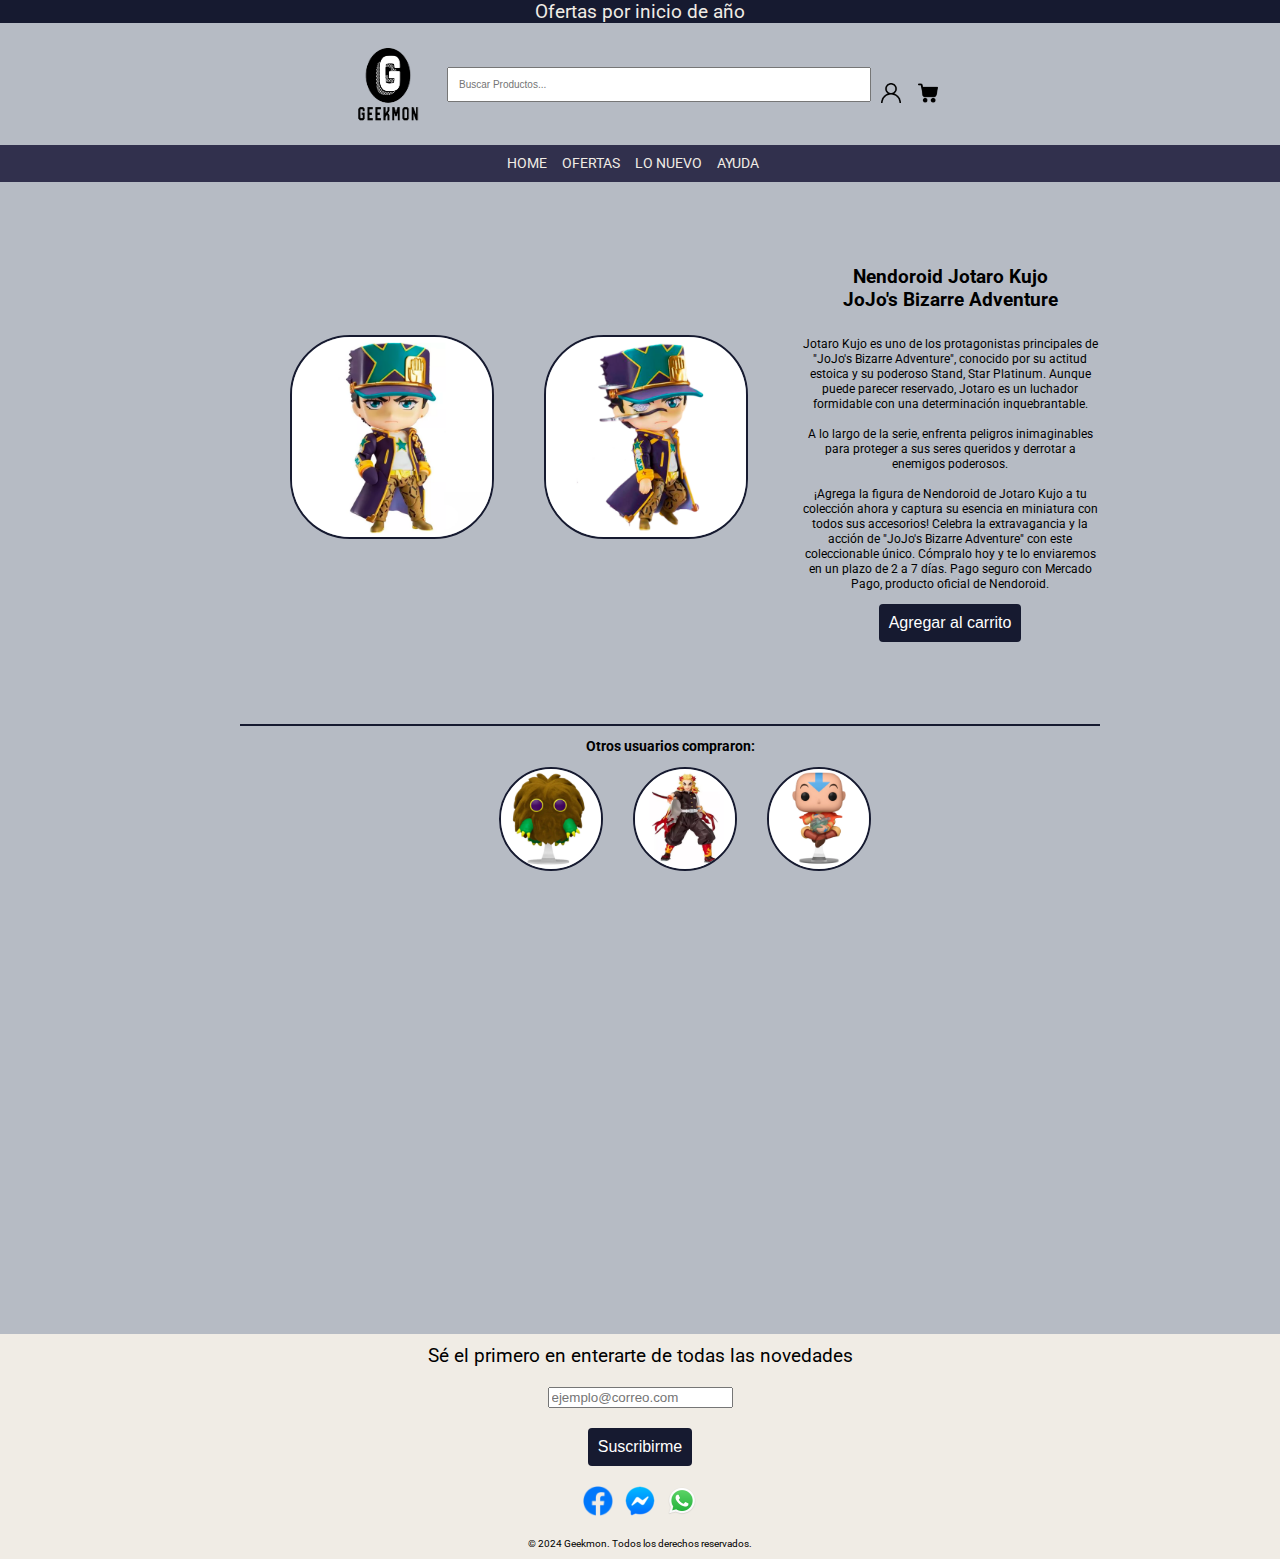
<file: pages/nendoroid-figure.html>
<!DOCTYPE html>
<html lang="es">

<head>
    <meta charset="UTF-8">
    <meta name="viewport" content="width=device-width, initial-scale=1.0">
    <meta name="description" content="¡Presentamos al intrépido Jotaro Kujo, el protagonista de 'JoJo's Bizarre Adventure'! Con su estilo único y su Stand imponente, Star Platinum, Jotaro es un verdadero ícono del anime.">
    <meta name="keywords" content="anime, nendoroid, Jotaro Kujo, JoJo's Bizarre Adventure">
    <title>GeekMon | Nendoroid Jotaro Kujo</title>
    <link rel="preconnect" href="https://fonts.googleapis.com">
    <link rel="preconnect" href="https://fonts.gstatic.com" crossorigin>
    <link href="https://fonts.googleapis.com/css2?family=Roboto&display=swap" rel="stylesheet">
    <link rel="stylesheet" href="../css/estilos.css">
</head>

<body>

    <!-- Encabezado de la página -->
    <header>

        <div class="ofertas">
            <p> Ofertas por inicio de año</p>
        </div>
        <section class="encabezado">
            <div><a href="../index.html"><img src="../imagenes/logos/geekmon.PNG" alt="Logotipo de GeekMon" class="Geekmon-logo"></div></a>
            <div>
                <form action="">
                    <label for="txtBuscar"> </label>
                    <input type="text" id="txt-buscar" name="txtBuscar" placeholder="Buscar Productos...">
                </form>
            </div>
            <div>
                <a href=""> <img src="../imagenes/logos/user.png" alt="Inicia Sesión"
                        class="user"></a>
                <a href=""> <img src="../imagenes/logos/car.png" alt="Ir al Carrito"
                        class="car"></a>
            </div>
        </section>

    </header>

    <!-- Banner de la página -->
    <section id="banner">
        <nav class="menu-banner">
            <ul>
                <li> <a href="../index.html">HOME</a></li>
                <li> <a href="../pages/ofertas.html">OFERTAS</a></li>
                <li> <a href="../pages/lo-nuevo.html">LO NUEVO</a></li>
                <li> <a href="../pages/ayuda.html">AYUDA</a></li>
            </ul>
        </nav>

    </section>


    <main class="container-prod-center">
        <div class="container-prod">
            <div class="imgppal"> <img src="../imagenes/productos/nendoroid.png">
                <img class="imgsecod" src="../imagenes/productos/nendoroid2.png">
            </div>

            <div class="tittle-desc">
                <h1> Nendoroid Jotaro Kujo <br> JoJo's Bizarre Adventure</h1>
                <p>Jotaro Kujo es uno de los protagonistas principales de "JoJo's Bizarre Adventure", conocido por su
                    actitud estoica y su poderoso Stand, Star Platinum. Aunque puede parecer reservado, Jotaro es un
                    luchador formidable con una determinación inquebrantable. <br><br> A lo largo de la serie, enfrenta
                    peligros inimaginables para proteger a sus seres queridos y derrotar a enemigos poderosos.

                    <br><br>¡Agrega la figura de Nendoroid de Jotaro Kujo a tu colección ahora y captura su esencia en miniatura
                    con todos sus accesorios! Celebra la extravagancia y la acción de "JoJo's Bizarre Adventure" con
                    este coleccionable único. Cómpralo hoy y te lo enviaremos en un plazo de 2 a 7 días. Pago seguro con
                    Mercado Pago, producto oficial de Nendoroid.</p>

                <button> Agregar al carrito</button>
            </div>
            <div class="others">
                <h2>Otros usuarios compraron:</h2>
                <div class="other-items">
                    <a href="./funko-pop-kuriboh.html">
                        <img src="../imagenes/productos/funko-kuriboh.png"
                            alt="Hazte con este Kuriboh exclusivo de AAA Store para completar tu colección de Yu-Gi-Oh! Una joya para los verdaderos fans.">
                    </a>
                    <a href="./anime-figure.html">
                        <img src="../imagenes/productos/anime-figura.png"
                            alt="Rinde homenaje a Kyojuro Rengoku de Kimetsu No Yaiba con esta figura detallada.">
                    </a>
                    <a href="./funko-pop-aang.html">
                        <img src="../imagenes/productos/funko-aang.png"
                            alt="Conoce la historia del último maestro aire.">
                    </a>
                </div>
            </div>
        </div>
    </main>

    <!-- Pie de página -->
    <footer>
        <div>
            <form action="">
                <label for="txtRegistro"> Sé el primero en enterarte de todas las novedades</label>
                <input type="text" id="txt-registro" name="txtRegistro" placeholder="ejemplo@correo.com">
                <button> Suscribirme</button>
            </form>
        </div>

        <div>
            <a href=""><img src="../imagenes/logos/share-facebook.png" alt="Escríbenos en Facebook"></a>
            <a href=""><img src="../imagenes/logos/share-messenger.png" alt="Escríbenos en Mesenger"></a>
            <a href=""><img src="../imagenes/logos/WhatsApp_icon.png.webp" alt="Escríbenos en Whatsapp"></a>
        </div>

        <p>&copy; 2024 Geekmon. Todos los derechos reservados.</p>

    </footer>

</body>

</html>
</file>
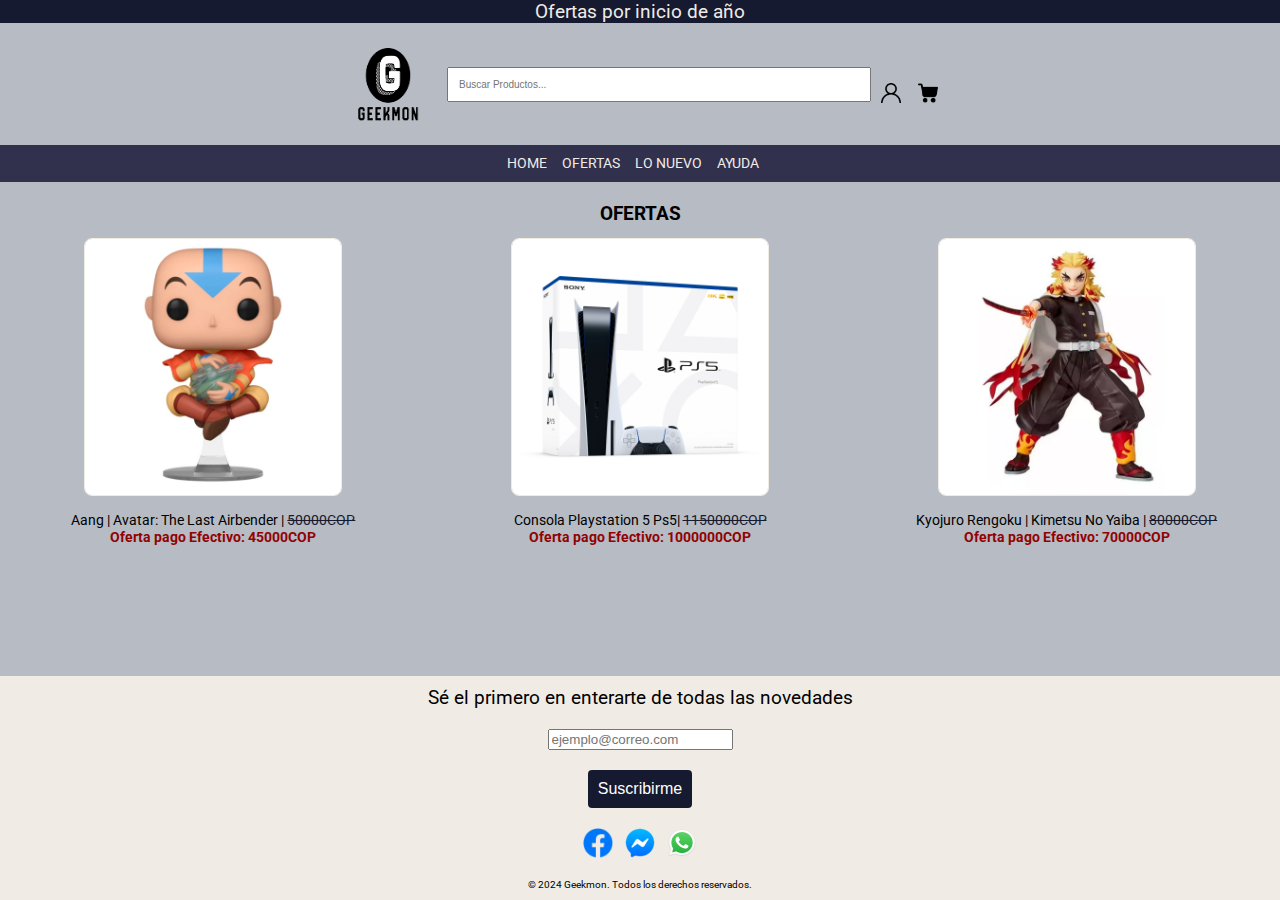
<file: pages/ofertas.html>
<!DOCTYPE html>
<html lang="es">

<head>
    <meta charset="UTF-8">
    <meta name="viewport" content="width=device-width, initial-scale=1.0">
    <meta name="description" content="¡Aprovecha nuestras increíbles ofertas en la tienda! Descubre una amplia selección de productos con descuentos especiales que no querrás perderte.">
    <meta name="keywords" content="anime, nendoroid, Jotaro Kujo, JoJo's Bizarre Adventure">
    <title>GeekMon | Ofertas</title>
    <link rel="preconnect" href="https://fonts.googleapis.com">
    <link rel="preconnect" href="https://fonts.gstatic.com" crossorigin>
    <link href="https://fonts.googleapis.com/css2?family=Roboto&display=swap" rel="stylesheet">
    <link rel="stylesheet" href="../css/estilos.css">
</head>

<body>

    <!-- Encabezado de la página -->
    <header>

        <div class="ofertas">
            <p> Ofertas por inicio de año</p>
        </div>
        <section class="encabezado">
            <div><a href="../index.html"><img src="../imagenes/logos/geekmon.PNG" alt="Logotipo de GeekMon" class="Geekmon-logo"></div></a>
            <div>
                <form action="">
                    <label for="txtBuscar"> </label>
                    <input type="text" id="txt-buscar" name="txtBuscar" placeholder="Buscar Productos...">
                </form>
            </div>
            <div>
                <a href=""> <img src="../imagenes/logos/user.png" alt="Inicia Sesión"
                        class="user"></a>
                <a href=""> <img src="../imagenes/logos/car.png" alt="Ir al Carrito"
                        class="car"></a>
            </div>
        </section>

    </header>

    <!-- Banner de la página -->
    <section id="banner">
        <nav class="menu-banner">
            <ul>
                <li> <a href="../index.html">HOME</a></li>
                <li> <a href="../pages/ofertas.html">OFERTAS</a></li>
                <li> <a href="../pages/lo-nuevo.html">LO NUEVO</a></li>
                <li> <a href="../pages/ayuda.html">AYUDA</a></li>
            </ul>
        </nav>

    </section>

    <!-- Cuerpo de la página -->
    <main id="producto-ofer">
        <h1>OFERTAS</h1>      
          <div class="fila">    
            
            <div>                
                <a href="./funko-pop-aang.html"><img src="../imagenes/productos/funko-aang.png" alt="Aang, el héroe del aire de Avatar: El Último Maestro del Aire, en forma de Funko Pop. Encuéntralo aquí."></a>
                <p>
                    Aang | Avatar: The Last Airbender |
                    <span class="precio-original">50000COP</span>
                    <span class="oferta"><br>Oferta pago Efectivo: 45000COP</span>
                </p>

            </div>
            <div>

                <a href="./ps5-console.html"><img src="../imagenes/productos/consola-ps5.png" alt="Experimenta el futuro del juego con la Consola Playstation 5 Edición Estándar. ¡Sumérgete en gráficos impresionantes y juegos envolventes ahora!"></a>
                <p>
                    Consola Playstation 5 Ps5|
                    <span class="precio-original">1150000COP</span>
                    <span class="oferta"><br>Oferta pago Efectivo: 1000000COP</span>
                </p>

            </div>
            <div>
               <a href="./anime-figure.html"><img src="../imagenes/productos/anime-figura.png" alt="Rinde homenaje a Kyojuro Rengoku de Kimetsu No Yaiba con esta figura detallada."></a>
                <p>Kyojuro Rengoku | Kimetsu No Yaiba | <span class="precio-original">80000COP</span><span
                        class="oferta"> <br>Oferta pago Efectivo: 70000COP</span> </p>
            </div>
        </div>
    </main>

    <!-- Pie de página -->
    <footer>
        <div>
            <form action="">
                <label for="txtregistro"> Sé el primero en enterarte de todas las novedades</label>
                <input type="text" id="txt-registro" name="txtregistro" placeholder="ejemplo@correo.com">
                <button> Suscribirme</button>
            </form>
        </div>

        <div>
            <a href=""><img src="../imagenes/logos/share-facebook.png" alt="Escríbenos en Facebook"></a>
            <a href=""><img src="../imagenes/logos/share-messenger.png" alt="Escríbenos en Mesenger"></a>
            <a href=""><img src="../imagenes/logos/WhatsApp_icon.png.webp" alt="Escríbenos en Whatsapp"></a>
        </div>

        <p>&copy; 2024 Geekmon. Todos los derechos reservados.</p>

    </footer>

</body>

</html>
</file>
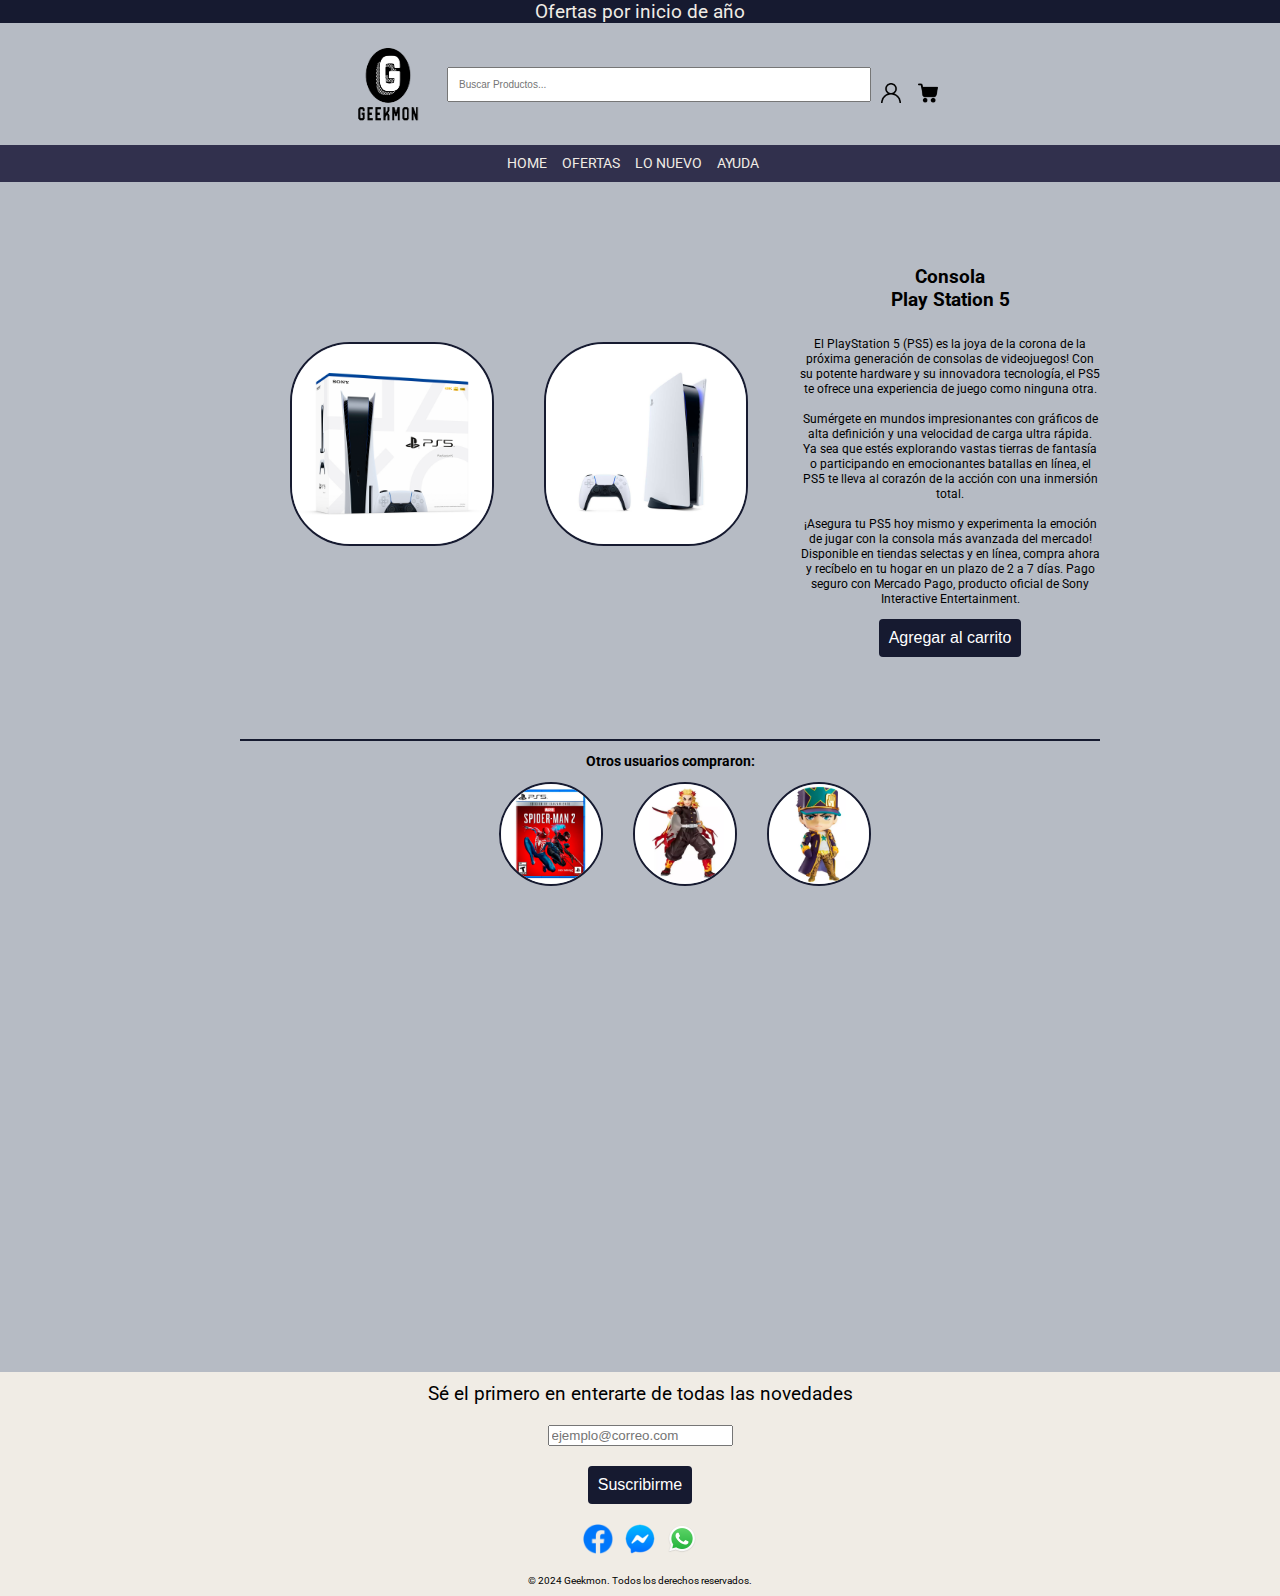
<file: pages/ps5-console.html>
<!DOCTYPE html>
<html lang="es">

<head>
    <meta charset="UTF-8">
    <meta name="viewport" content="width=device-width, initial-scale=1.0">
    <meta name="description" content="¡Experimenta la próxima generación del gaming con el PlayStation 5! Sumérgete en mundos increíbles con gráficos de vanguardia, velocidades de carga ultrarrápidas y una experiencia de juego inmersiva como nunca antes.">
    <meta name="keywords" content="PlayStation 5, videojuegos, ps5, spiderman, próxima generación, gaming">
    <title>GeekMon | Consola Play Station 5</title>
    <link rel="preconnect" href="https://fonts.googleapis.com">
    <link rel="preconnect" href="https://fonts.gstatic.com" crossorigin>
    <link href="https://fonts.googleapis.com/css2?family=Roboto&display=swap" rel="stylesheet">
    <link rel="stylesheet" href="../css/estilos.css">
</head>

<body>

    <!-- Encabezado de la página -->
    <header>

        <div class="ofertas">
            <p> Ofertas por inicio de año</p>
        </div>
        <section class="encabezado">
            <div><a href="../index.html"><img src="../imagenes/logos/geekmon.PNG" alt="Logotipo de GeekMon" class="Geekmon-logo"></a></div>
            <div>
                <form action="">
                    <label for="txtBuscar"> </label>
                    <input type="text" id="txt-buscar" name="txtBuscar" placeholder="Buscar Productos...">
                </form>
            </div>
            <div>
                <a href=""> <img src="../imagenes/logos/user.png" alt="Inicia Sesión"
                        class="user"></a>
                <a href=""> <img src="../imagenes/logos/car.png" alt="Ir al Carrito"
                        class="car"></a>
            </div>
        </section>

    </header>

    <!-- Banner de la página -->
    <section id="banner">
        <nav class="menu-banner">
            <ul>
                <li> <a href="../index.html">HOME</a></li>
                <li> <a href="../pages/ofertas.html">OFERTAS</a></li>
                <li> <a href="../pages/lo-nuevo.html">LO NUEVO</a></li>
                <li> <a href="../pages/ayuda.html">AYUDA</a></li>
            </ul>
        </nav>

    </section>


    <main class="container-prod-center">
        <div class="container-prod">
            <div class="imgppal"> <img src="../imagenes/productos/consola-ps5.png">
                <img class="imgsecod" src="../imagenes/productos/consola-ps52.png">
            </div>

            <div class="tittle-desc">
                <h1> Consola <br> Play Station 5</h1>
                <p>El PlayStation 5 (PS5) es la joya de la corona de la próxima generación de consolas de videojuegos!
                    Con su potente hardware y su innovadora tecnología, el PS5 te ofrece una experiencia de juego como
                    ninguna otra. <br><br> Sumérgete en mundos impresionantes con gráficos de alta definición y una
                    velocidad de carga ultra rápida. Ya sea que estés explorando vastas tierras de fantasía o
                    participando en emocionantes batallas en línea, el PS5 te lleva al corazón de la acción con una
                    inmersión total.

                    <br><br>¡Asegura tu PS5 hoy mismo y experimenta la emoción de jugar con la consola más avanzada del mercado!
                    Disponible en tiendas selectas y en línea, compra ahora y recíbelo en tu hogar en un plazo de 2 a 7
                    días. Pago seguro con Mercado Pago, producto oficial de Sony Interactive Entertainment.</p>

                <button> Agregar al carrito</button>
            </div>
            <div class="others">
                <h2>Otros usuarios compraron:</h2>
                <div class="other-items">
                    <a href="./ps5-spiderman.html">
                        <img src="../imagenes/productos/miles_ps5.png"
                            alt="Vive la nueva aventura de Spiderman ahora en el Ps5.">
                    </a>
                    <a href="./anime-figure.html">
                        <img src="../imagenes/productos/anime-figura.png"
                            alt="Rinde homenaje a Kyojuro Rengoku de Kimetsu No Yaiba con esta figura detallada.">
                    </a>
                    <a href="./nendoroid-figure.html">
                        <img src="../imagenes/productos/nendoroid.png"
                            alt="Embárcate en aventuras extraordinarias con la figura de Jotaro Kujo de Jojo's Bizarre Adventure.">
                    </a>
                </div>
            </div>
        </div>
    </main>

    <!-- Pie de página -->
    <footer>
        <div>
            <form action="">
                <label for="txtRegistro"> Sé el primero en enterarte de todas las novedades</label>
                <input type="text" id="txt-registro" name="txtRegistro" placeholder="ejemplo@correo.com">
                <button> Suscribirme</button>
            </form>
        </div>

        <div>
            <a href=""><img src="../imagenes/logos/share-facebook.png" alt="Escríbenos en Facebook"></a>
            <a href=""><img src="../imagenes/logos/share-messenger.png" alt="Escríbenos en Mesenger"></a>
            <a href=""><img src="../imagenes/logos/WhatsApp_icon.png.webp" alt="Escríbenos en Whatsapp"></a>
        </div>

        <p>&copy; 2024 Geekmon. Todos los derechos reservados.</p>

    </footer>

</body>

</html>
</file>
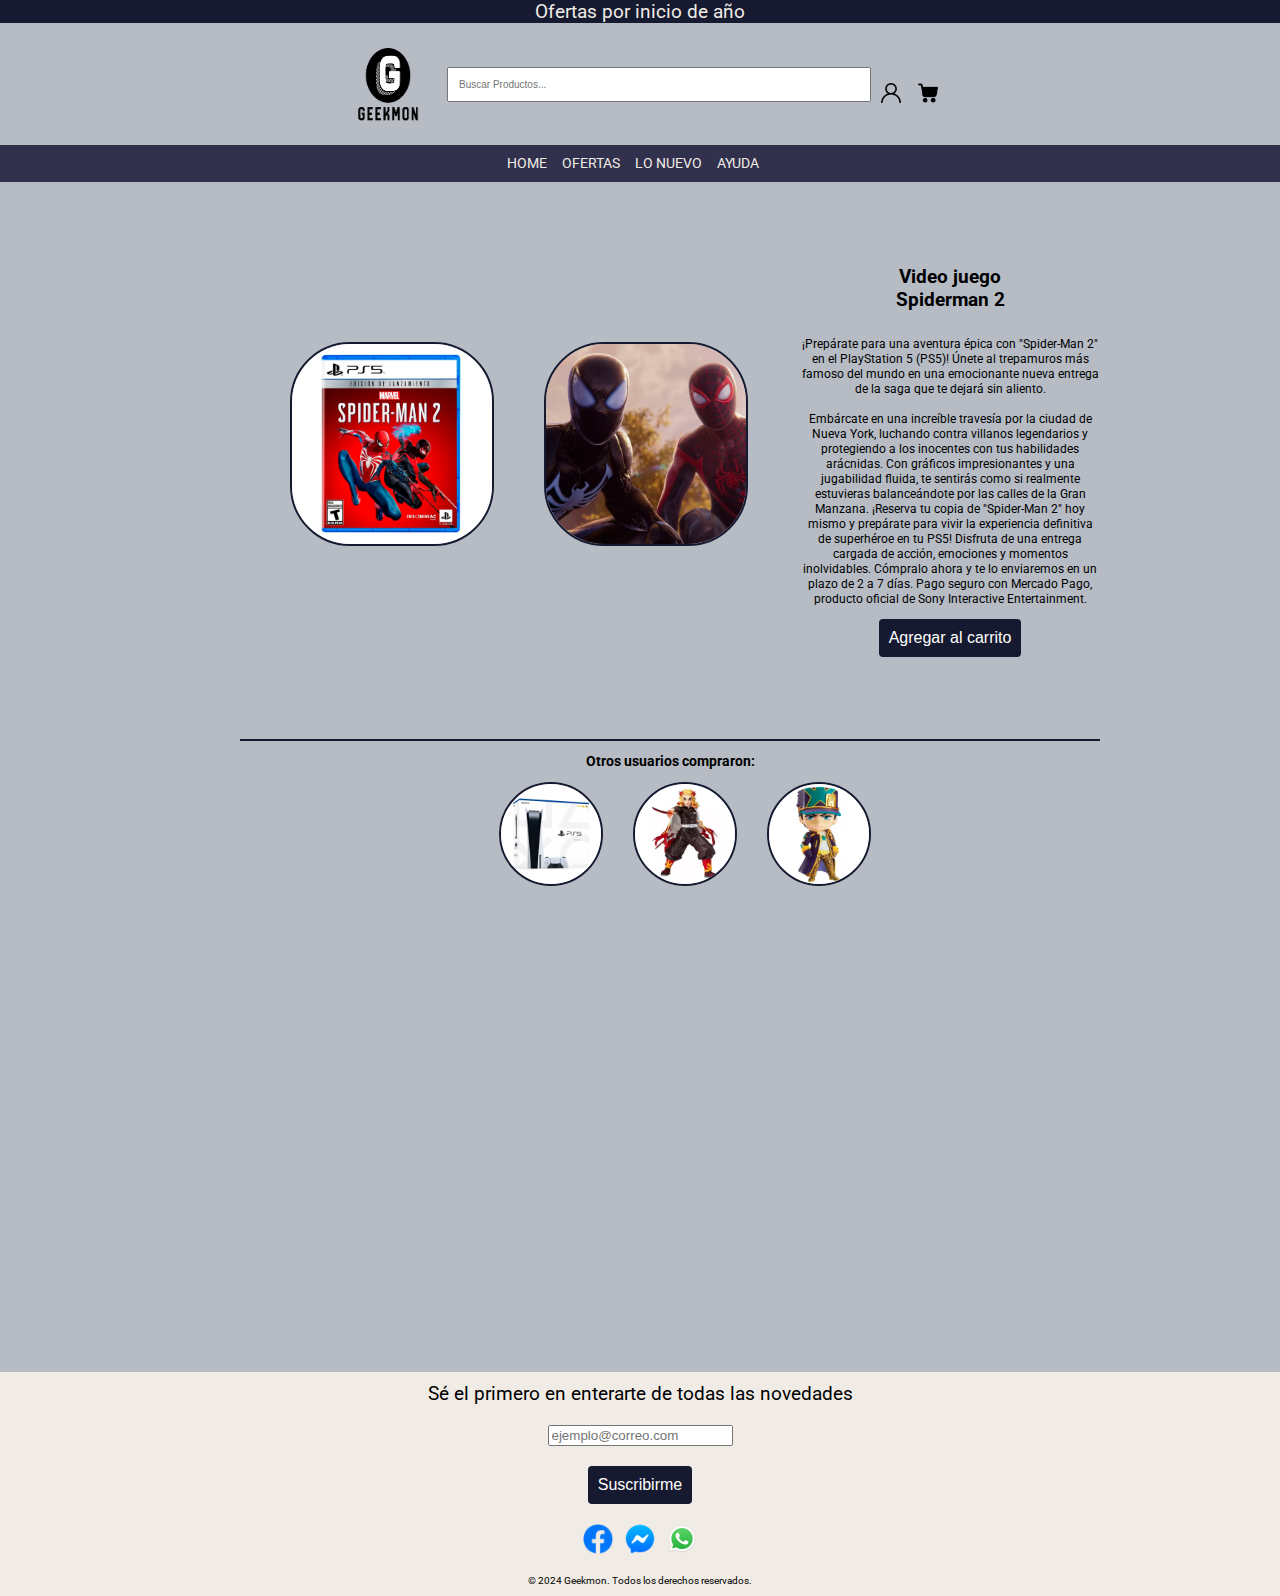
<file: pages/ps5-spiderman.html>
<!DOCTYPE html>
<html lang="es">

<head>
    <meta charset="UTF-8">
    <meta name="viewport" content="width=device-width, initial-scale=1.0">
    <meta name="description" content="¡Prepárate para balancearte de nuevo por las calles de Nueva York con Spider-Man 2! En esta emocionante secuela del aclamado juego, volverás a asumir el papel del trepamuros favorito de todos mientras luchas contra el crimen y proteges la ciudad de los villanos más peligrosos. ">
    <meta name="keywords" content="PlayStation 5, videojuegos, ps5, spiderman, próxima generación, gaming">
    <title>GeekMon | Video juego Spiderman 2</title>
    <link rel="preconnect" href="https://fonts.googleapis.com">
    <link rel="preconnect" href="https://fonts.gstatic.com" crossorigin>
    <link href="https://fonts.googleapis.com/css2?family=Roboto&display=swap" rel="stylesheet">
    <link rel="stylesheet" href="../css/estilos.css">
</head>

<body>

    <!-- Encabezado de la página -->
    <header>

        <div class="ofertas">
            <p> Ofertas por inicio de año</p>
        </div>
        <section class="encabezado">
            <div><a href="../index.html"><img src="../imagenes/logos/geekmon.PNG" alt="Logotipo de GeekMon" class="Geekmon-logo"></div></a>
            <div>
                <form action="">
                    <label for="txtBuscar"> </label>
                    <input type="text" id="txt-buscar" name="txtBuscar" placeholder="Buscar Productos...">
                </form>
            </div>
            <div>
                <a href=""> <img src="../imagenes/logos/user.png" alt="Inicia Sesión"
                        class="user"></a>
                <a href=""> <img src="../imagenes/logos/car.png" alt="Ir al Carrito"
                        class="car"></a>
            </div>
        </section>

    </header>

    <!-- Banner de la página -->
    <section id="banner">
        <nav class="menu-banner">
            <ul>
                <li> <a href="../index.html">HOME</a></li>
                <li> <a href="../pages/ofertas.html">OFERTAS</a></li>
                <li> <a href="../pages/lo-nuevo.html">LO NUEVO</a></li>
                <li> <a href="../pages/ayuda.html">AYUDA</a></li>
            </ul>
        </nav>

    </section>


    <main class="container-prod-center">
        <div class="container-prod">
            <div class="imgppal"> <img src="../imagenes/productos/miles_ps5.png">
                <img class="imgsecod" src="../imagenes/productos/miles_ps52.png">
            </div>

            <div class="tittle-desc">
                <h1> Video juego <br> Spiderman 2</h1>
                <p>¡Prepárate para una aventura épica con "Spider-Man 2" en el PlayStation 5 (PS5)! Únete al trepamuros
                    más famoso del mundo en una emocionante nueva entrega de la saga que te dejará sin aliento. <br><br>
                    Embárcate en una increíble travesía por la ciudad de Nueva York, luchando contra villanos
                    legendarios y protegiendo a los inocentes con tus habilidades arácnidas. Con gráficos impresionantes
                    y una jugabilidad fluida, te sentirás como si realmente estuvieras balanceándote por las calles de
                    la Gran Manzana.

                    ¡Reserva tu copia de "Spider-Man 2" hoy mismo y prepárate para vivir la experiencia definitiva de
                    superhéroe en tu PS5! Disfruta de una entrega cargada de acción, emociones y momentos inolvidables.
                    Cómpralo ahora y te lo enviaremos en un plazo de 2 a 7 días. Pago seguro con Mercado Pago, producto
                    oficial de Sony Interactive Entertainment.</p>

                <button> Agregar al carrito</button>
            </div>
            <div class="others">
                <h2>Otros usuarios compraron:</h2>
                <div class="other-items">
                    <a href="./ps5-console.html">
                        <img src="../imagenes/productos/consola-ps5.png"
                            alt="Prueba la potencia de la última consola de Sony.">
                    </a>
                    <a href="./anime-figure.html">
                        <img src="../imagenes/productos/anime-figura.png"
                            alt="Rinde homenaje a Kyojuro Rengoku de Kimetsu No Yaiba con esta figura detallada.">
                    </a>
                    <a href="./nendoroid-figure.html">
                        <img src="../imagenes/productos/nendoroid.png"
                            alt="Embárcate en aventuras extraordinarias con la figura de Jotaro Kujo de Jojo's Bizarre Adventure.">
                    </a>
                </div>
            </div>
        </div>
    </main>

    <!-- Pie de página -->
    <footer>
        <div>
            <form action="">
                <label for="txtRegistro"> Sé el primero en enterarte de todas las novedades</label>
                <input type="text" id="txt-registro" name="txtRegistro" placeholder="ejemplo@correo.com">
                <button> Suscribirme</button>
            </form>
        </div>

        <div>
            <a href=""><img src="../imagenes/logos/share-facebook.png" alt="Escríbenos en Facebook"></a>
            <a href=""><img src="../imagenes/logos/share-messenger.png" alt="Escríbenos en Mesenger"></a>
            <a href=""><img src="../imagenes/logos/WhatsApp_icon.png.webp" alt="Escríbenos en Whatsapp"></a>
        </div>

        <p>&copy; 2024 Geekmon. Todos los derechos reservados.</p>

    </footer>

</body>

</html>
</file>
<file: css/estilos.css>
@charset "UTF-8";
/*PALETA DE COLORES*/
html {
  font-size: 0.6rem;
  background-color: #B6BBC4;
  margin: 0;
  padding: 0;
}

body {
  margin: 0;
  padding: 0;
  font-family: "Roboto", sans-serif;
  display: flex;
  flex-direction: column;
  min-height: 100vh;
}

button {
  background-color: #161A30;
  color: #fff;
  padding: 10px;
  border: none;
  border-radius: 4px;
  cursor: pointer;
  font-size: 16px;
}

header {
  margin-top: 0;
}

.ofertas {
  background-color: #161A30;
  text-align: center;
  font-size: 2rem;
  color: #F0ECE5;
}
.ofertas p {
  margin: 0;
}

.encabezado {
  background-color: #B6BBC4;
  padding: 10px;
  display: flex;
  justify-content: center;
  align-items: center;
}
.encabezado .Geekmon-logo {
  height: 100px;
  width: 100px;
}
.encabezado form {
  margin-left: 10px;
}
.encabezado form #txt-buscar {
  font-size: 10px;
  padding: 10px;
  width: 400px;
}
.encabezado .user,
.encabezado .car {
  width: 20px;
  height: 20px;
  margin: 20px 0 0 5px;
  padding: 5px;
}
.encabezado .user a,
.encabezado .car a {
  pointer-events: none;
  cursor: default;
}

#banner {
  display: flex;
  flex-direction: column;
  align-items: center;
  width: 100%;
  overflow: hidden;
}
#banner img {
  width: 100%;
  max-height: 500px;
}
#banner .menu-banner {
  text-align: center;
  background-color: #31304D;
  padding: 10px;
  width: 100%;
}
#banner .menu-banner ul {
  display: flex;
  justify-content: center;
  list-style: none;
  padding: 0;
  margin: 0;
}
#banner .menu-banner ul li {
  font-size: 1.5rem;
  margin-right: 15px;
}
#banner .menu-banner ul li a {
  text-decoration: none;
  color: #F0ECE5;
}

#productos {
  display: grid;
  grid-template-columns: repeat(4, 1fr);
  overflow: hidden;
  margin-top: 20px;
}
#productos a {
  text-align: center;
  font-size: 1.5rem;
  margin: 20px 0 10px 0;
  text-decoration: none;
  color: rgb(23, 6, 87);
}
#productos a img {
  width: 60%;
  max-width: 80%;
  height: auto;
  border: 1px solid #F0ECE5;
  border-radius: 8px;
  transition: transform 0.3s ease-in-out;
  /*PROPIEDAD PARA AFECTAR TRANSFORM */
}
#productos a:hover img {
  transform: scale(1.1);
}

footer {
  text-align: center;
  background-color: #F0ECE5;
  bottom: 0;
  display: flex;
  flex-direction: column;
  align-items: center;
  margin-top: auto;
}
footer form {
  display: flex;
  flex-direction: column;
  align-items: center;
}
footer form label {
  margin: 10px 0 10px 0;
  font-size: 2rem;
}
footer form input {
  margin-top: 10px;
}
footer form button {
  margin-top: 20px;
  margin-bottom: 20px;
}
footer a img {
  width: 30px;
  margin: 0 5px;
  margin-bottom: 10px;
}

@media only screen and (min-width: 320px) and (max-width: 800px) {
  header,
  section img,
  footer img,
  footer div {
    display: none;
  }
  .menu-banner {
    position: fixed;
  }
  body {
    display: flex;
    justify-content: center;
    align-items: center;
  }
  #productos {
    grid-template-columns: repeat(1, 1fr);
  }
  #productos a:first-child {
    margin-top: 50px;
  }
  footer {
    text-align: center;
    padding: 20px;
    width: calc(100% - 40px);
    max-width: 100%;
    margin: 0 auto;
    margin-top: auto;
  }
}
.container-prod-center {
  display: flex;
  justify-content: center;
  align-items: center;
}

.container-prod {
  display: grid;
  grid-template-columns: repeat(5, 1fr);
  grid-template-rows: repeat(5, 1fr);
  grid-gap: 2px;
  max-width: 800px;
  width: 100%;
}

.imgppal {
  grid-area: 1/1/3/2;
  display: flex;
  flex-direction: row;
  align-items: center;
}
.imgppal img {
  width: 200px;
  height: 200px;
  border-radius: 60px;
  border: 2px solid #161A30;
  margin: 50px 0 0 50px;
}

.tittle-desc {
  grid-area: 1/2/3/3;
  margin: 70px 0 0 50px;
  display: flex;
  flex-direction: column;
  align-items: center;
  min-width: 300px;
}
.tittle-desc p {
  font-size: 1.3rem;
  text-align: center;
}
.tittle-desc h1 {
  text-align: center;
}

.others {
  grid-area: 3/1/4/3;
  display: flex;
  flex-direction: column;
  align-items: center;
  margin-top: 80px;
  border-top: 2px solid #161A30;
}
.others img {
  width: 100px;
  height: 100px;
  border-radius: 100px;
  border: 2px solid #161A30;
  margin: 0px 0 0 30px;
}

.other-items {
  display: flex;
  justify-content: space-around;
  align-items: center;
}

@media only screen and (max-width: 800px) {
  .container-prod {
    display: flex;
    flex-direction: column;
    align-items: center;
  }
  .container-prod .imgppal {
    margin-top: 50px;
    display: flex;
    flex-direction: column;
    align-items: center;
    text-align: center;
  }
  .container-prod .imgppal img {
    margin: 5px auto;
  }
  .container-prod .imgsecod {
    margin-top: 10px;
    display: block;
    margin-left: auto;
    margin-right: auto;
  }
  .tittle-desc {
    margin: 50px 10px 0 10px;
    text-align: center;
  }
  .tittle-desc p {
    margin-bottom: 50px;
  }
  .others h2 {
    display: none;
  }
  .others .other-items {
    display: none;
  }
}
#producto-ofer {
  display: flex;
  flex-direction: column; /* Cambiamos la dirección de flexión a columna */
}
#producto-ofer h1 {
  text-align: center; /* Centramos el texto */
  margin-top: 20px;
}
#producto-ofer .fila {
  display: flex;
  justify-content: space-around;
}
#producto-ofer .fila div {
  display: flex;
  flex-direction: column;
  align-items: center;
  text-align: center;
}
#producto-ofer img {
  width: 60%;
  max-width: 80%;
  height: auto;
  border: 1px solid #F0ECE5;
  border-radius: 8px;
  transition: transform 0.3s ease-in-out;
}
#producto-ofer img:hover {
  transform: scale(1.1);
}
#producto-ofer p {
  font-size: 1.5rem;
}
#producto-ofer .precio-original {
  text-decoration: line-through;
  color: #161A30;
}
#producto-ofer .oferta {
  color: #920202;
  font-weight: bold;
}
@media only screen and (min-width: 320px) and (max-width: 800px) {
  #producto-ofer h1 {
    text-align: center; /* Centramos el texto */
    margin: 50px 0 20px 0;
  }
  #producto-ofer .fila {
    flex-direction: column;
  }
}

#gal-bs {
  margin-top: 20px;
  margin-bottom: 20px;
}
#gal-bs h1 {
  margin-top: 60px;
  margin-bottom: 30px;
  text-align: center;
}
#gal-bs p {
  text-align: center;
  font-size: 1.6rem;
}
#gal-bs .row {
  display: flex;
  flex-wrap: wrap;
  justify-content: center;
  gap: 20px;
}
#gal-bs .row .col-lg-4,
#gal-bs .row .col-md-6,
#gal-bs .row .col-sm-12 {
  width: calc(40% - 20px);
  margin-bottom: 0;
  display: flex;
  justify-content: center;
  align-items: center;
  transition: transform 0.3s ease-in-out;
}
#gal-bs .row .col-lg-4:hover,
#gal-bs .row .col-md-6:hover,
#gal-bs .row .col-sm-12:hover {
  transform: scale(1.05);
}
#gal-bs .row .col-lg-4 img,
#gal-bs .row .col-md-6 img,
#gal-bs .row .col-sm-12 img {
  max-width: 100%;
  max-height: 100%;
  border-radius: 8px;
  border: 1px solid #F0ECE5;
  box-shadow: 0px 2px 5px #161A30;
}

@media only screen and (min-width: 320px) and (max-width: 800px) {
  .row {
    flex-direction: column;
    align-items: center;
  }
  .col-lg-4,
  .col-md-6,
  .col-sm-12 {
    width: 100%;
    margin-bottom: 20px;
  }
}
#ayuda {
  max-width: 800px;
  margin: 0 auto;
}
#ayuda h1 {
  margin: 0;
  padding: 0;
  margin-top: 10px;
  font-size: 2.5rem;
}
#ayuda p,
#ayuda ul,
#ayuda li {
  margin: 0;
  padding: 0;
  font-size: 1.6rem;
  margin-bottom: 10px;
}
#ayuda ul {
  list-style-type: none;
  display: flex;
  flex-direction: column;
}
#ayuda li {
  margin-bottom: 5px;
}
#ayuda h2 {
  margin-top: 20px;
  border-top: 1px solid #F0ECE5;
  padding-top: 20px;
  font-size: 1.6rem;
}
#ayuda p {
  line-height: 1.5;
  margin-bottom: 10px;
}

@media only screen and (min-width: 320px) and (max-width: 800px) {
  #ayuda {
    margin-left: 20px;
    margin-right: 20px;
    text-align: center;
  }
  #ayuda h1 {
    margin-top: 60px;
  }
}

/*# sourceMappingURL=estilos.css.map */
</file>
